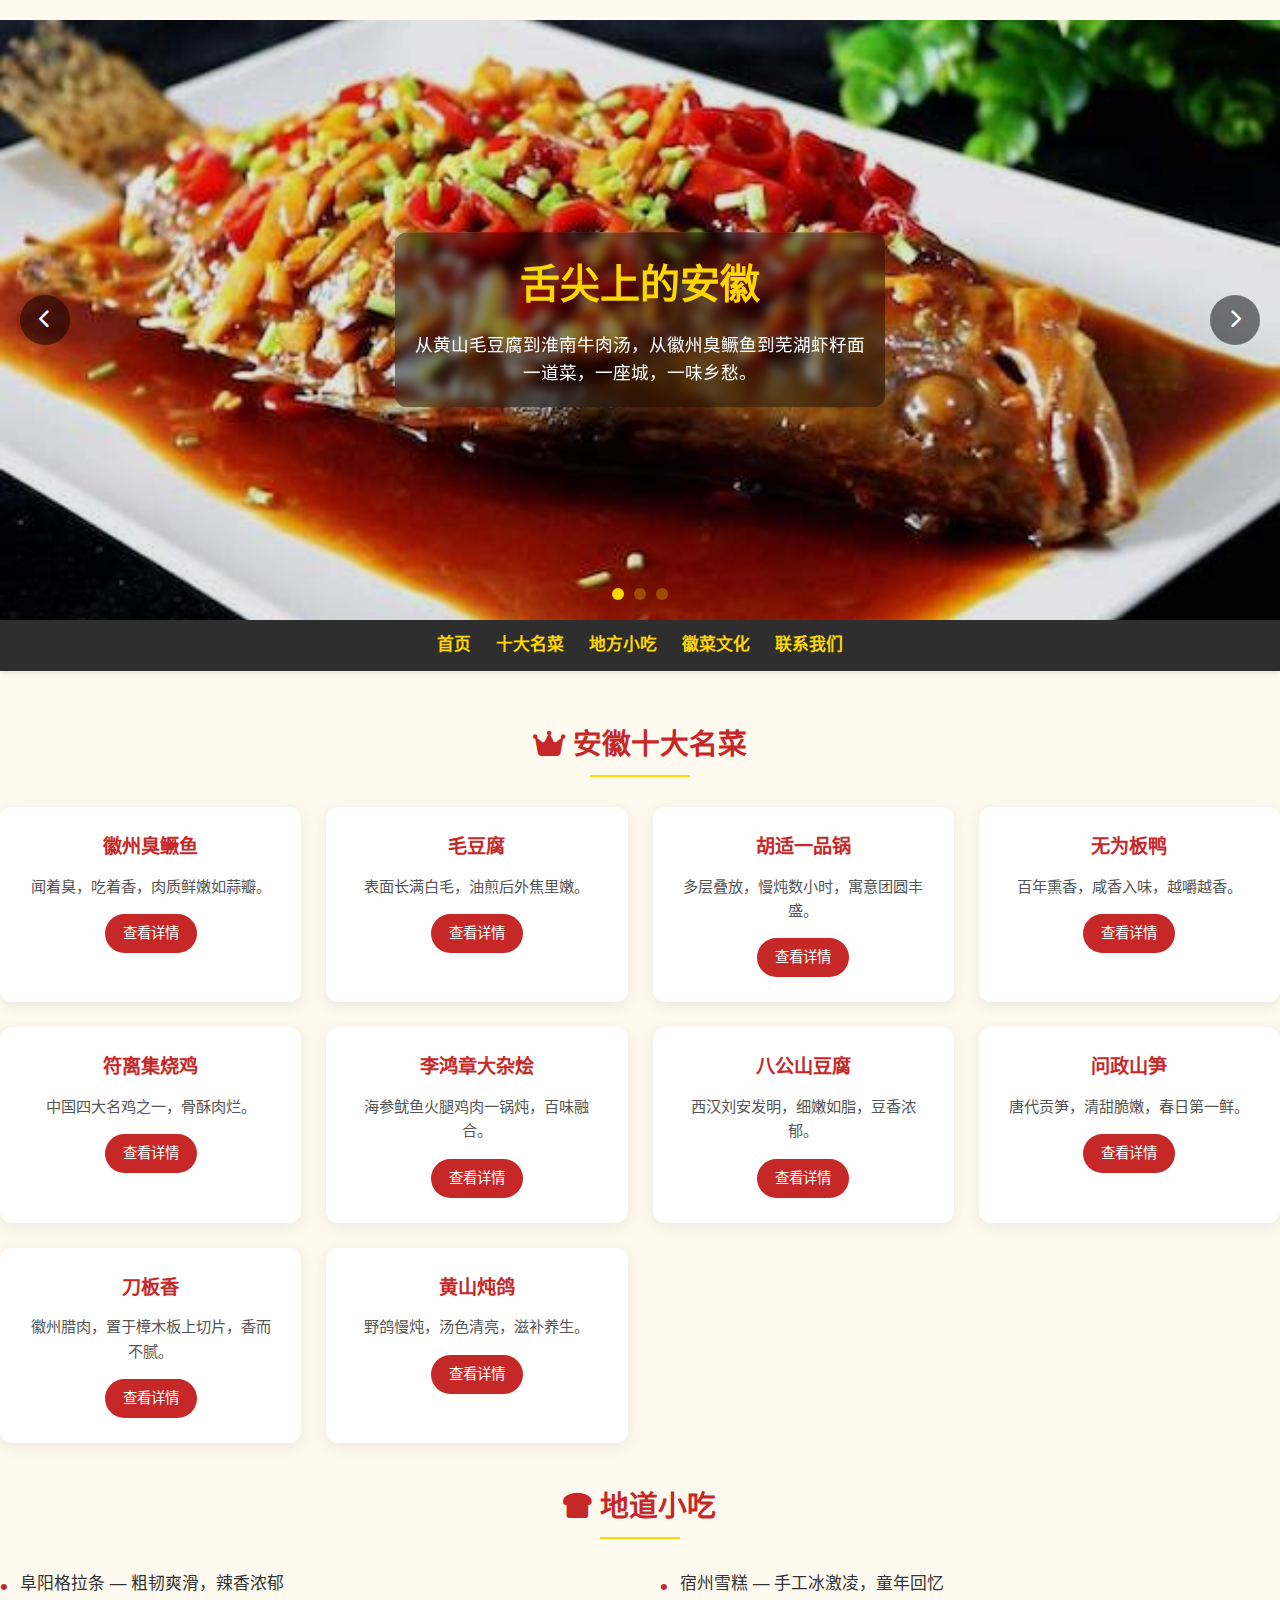
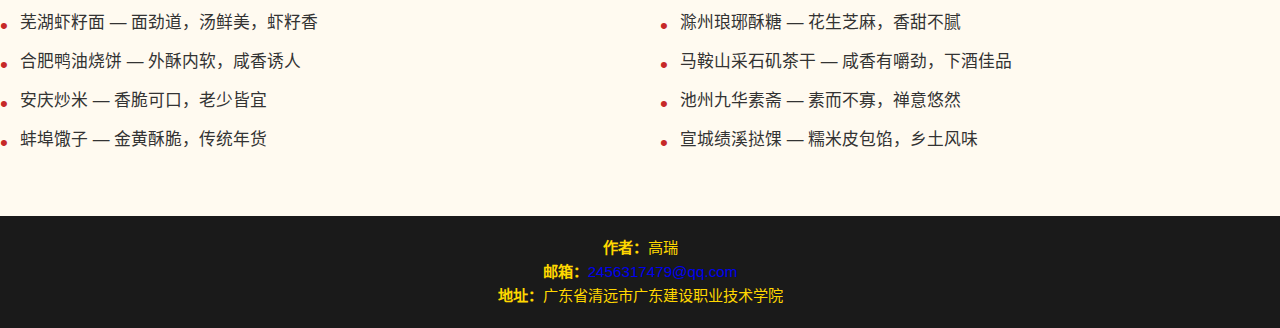
<file: index.html>
<!DOCTYPE html>
<html lang="zh-CN">
<head>
  <meta charset="UTF-8" />
  <meta name="viewport" content="width=device-width, initial-scale=1.0" />
  <title>徽味天下 — 品味徽州千年 culinary heritage</title>
  <link rel="stylesheet" href="css/style.css" />
  <link rel="stylesheet" href="https://cdnjs.cloudflare.com/ajax/libs/font-awesome/6.4.0/css/all.min.css">
</head>
<body>

  <!-- 焦点图区域（全屏轮播） -->
  <section class="banner-slider">
    <div class="slides">
      <div class="slide active">
        <img src="images/banner1.jpg" alt="徽州臭鳜鱼">
        <div class="slide-content">
          <h2>舌尖上的安徽</h2>
          <p>从黄山毛豆腐到淮南牛肉汤，从徽州臭鳜鱼到芜湖虾籽面<br>一道菜，一座城，一味乡愁。</p>
        </div>
      </div>
      <div class="slide">
        <img src="images/banner2.jpg" alt="芜湖虾籽面">
        <div class="slide-content">
          <h2>百年烟火气</h2>
          <p>一碗面，一口香，承载着皖南人的记忆与温情。</p>
        </div>
      </div>
      <div class="slide">
        <img src="images/banner3.jpg" alt="黄山毛豆腐">
        <div class="slide-content">
          <h2>徽菜之魂</h2>
          <p>发酵的智慧，油煎的酥脆，入口即化的绵软。</p>
        </div>
      </div>
    </div>

    <!-- 指示点 -->
    <div class="dots">
      <span class="dot active" data-index="0"></span>
      <span class="dot" data-index="1"></span>
      <span class="dot" data-index="2"></span>
    </div>

    <!-- 左右箭头 -->
    <button class="prev-btn"><i class="fas fa-chevron-left"></i></button>
    <button class="next-btn"><i class="fas fa-chevron-right"></i></button>
  </section>
  <!-- 导航栏（固定在顶部） -->
  <nav class="navbar">
    <ul>
      <li><a href="index.html">首页</a></li>
      <li><a href="dishes/index.html">十大名菜</a></li>
      <li><a href="snacks/index.html">地方小吃</a></li>
      <li><a href="culture/index.html">徽菜文化</a></li>
      <li><a href="about/index.html">联系我们</a></li>
    </ul>
  </nav>
    <!-- 十大名菜 -->
    <section class="featured-dishes">
      <h2 class="section-title"><i class="fas fa-crown"></i> 安徽十大名菜</h2>
      <div class="dish-grid">
        <div class="dish-card">
          <h3>徽州臭鳜鱼</h3>
          <p>闻着臭，吃着香，肉质鲜嫩如蒜瓣。</p>
          <a href="dishes/stinky_fish.html" class="btn">查看详情</a>
        </div>
        <div class="dish-card">
          <h3>毛豆腐</h3>
          <p>表面长满白毛，油煎后外焦里嫩。</p>
          <a href="dishes/maodoufu.html" class="btn">查看详情</a>
        </div>
        <div class="dish-card">
          <h3>胡适一品锅</h3>
          <p>多层叠放，慢炖数小时，寓意团圆丰盛。</p>
          <a href="dishes/yipin_guo.html" class="btn">查看详情</a>
        </div>
        <div class="dish-card">
          <h3>无为板鸭</h3>
          <p>百年熏香，咸香入味，越嚼越香。</p>
          <a href="dishes/wuwei_duck.html" class="btn">查看详情</a>
        </div>
        <div class="dish-card">
          <h3>符离集烧鸡</h3>
          <p>中国四大名鸡之一，骨酥肉烂。</p>
          <a href="dishes/fuliji_chicken.html" class="btn">查看详情</a>
        </div>
        <div class="dish-card">
          <h3>李鸿章大杂烩</h3>
          <p>海参鱿鱼火腿鸡肉一锅炖，百味融合。</p>
          <a href="dishes/li_hongzhang_stew.html" class="btn">查看详情</a>
        </div>
        <div class="dish-card">
          <h3>八公山豆腐</h3>
          <p>西汉刘安发明，细嫩如脂，豆香浓郁。</p>
          <a href="dishes/bagongshan_tofu.html" class="btn">查看详情</a>
        </div>
        <div class="dish-card">
          <h3>问政山笋</h3>
          <p>唐代贡笋，清甜脆嫩，春日第一鲜。</p>
          <a href="dishes/wenzheng_bamboo.html" class="btn">查看详情</a>
        </div>
        <div class="dish-card">
          <h3>刀板香</h3>
          <p>徽州腊肉，置于樟木板上切片，香而不腻。</p>
          <a href="dishes/daobanxiang.html" class="btn">查看详情</a>
        </div>
        <div class="dish-card">
          <h3>黄山炖鸽</h3>
          <p>野鸽慢炖，汤色清亮，滋补养生。</p>
          <a href="dishes/huangshan_pigeon.html" class="btn">查看详情</a>
        </div>
      </div>
    </section>

    <section class="snacks-section">
  <h2><i class="fas fa-bread-slice"></i> 地道小吃</h2>
  <div class="snacks-container">
    <ul class="snacks-list">
      <li>阜阳格拉条 — 粗韧爽滑，辣香浓郁</li>
      <li>芜湖虾籽面 — 面劲道，汤鲜美，虾籽香</li>
      <li>合肥鸭油烧饼 — 外酥内软，咸香诱人</li>
      <li>安庆炒米 — 香脆可口，老少皆宜</li>
      <li>蚌埠馓子 — 金黄酥脆，传统年货</li>
    </ul>
    <ul class="snacks-list">
      <li>宿州雪糕 — 手工冰激凌，童年回忆</li>
      <li>滁州琅琊酥糖 — 花生芝麻，香甜不腻</li>
      <li>马鞍山采石矶茶干 — 咸香有嚼劲，下酒佳品</li>
      <li>池州九华素斋 — 素而不寡，禅意悠然</li>
      <li>宣城绩溪挞馃 — 糯米皮包馅，乡土风味</li>
    </ul>
  </div>
</section>

  <!-- 页脚 -->
  <footer>
  <div class="footer-content">
    <p><strong>作者：</strong>高瑞</p>
    <p><strong>邮箱：</strong><a href="mailto:2456317479@qq.com">2456317479@qq.com</a></p>
    <p><strong>地址：</strong>广东省清远市广东建设职业技术学院</p>
  </div>
</footer>
  <!-- JavaScript -->
  <script>
    document.addEventListener('DOMContentLoaded', function () {
      const slides = document.querySelectorAll('.slide');
      const dots = document.querySelectorAll('.dot');
      let currentIndex = 0;

      // 自动轮播
      function autoSlide() {
        setInterval(() => {
          nextSlide();
        }, 5000);
      }

      // 切换到下一张
      function nextSlide() {
        slides[currentIndex].classList.remove('active');
        dots[currentIndex].classList.remove('active');

        currentIndex = (currentIndex + 1) % slides.length;
        slides[currentIndex].classList.add('active');
        dots[currentIndex].classList.add('active');
      }

      // 切换到上一张
      function prevSlide() {
        slides[currentIndex].classList.remove('active');
        dots[currentIndex].classList.remove('active');

        currentIndex = (currentIndex - 1 + slides.length) % slides.length;
        slides[currentIndex].classList.add('active');
        dots[currentIndex].classList.add('active');
      }

      // 点击指示点切换
      dots.forEach(dot => {
        dot.addEventListener('click', () => {
          const index = dot.dataset.index;
          slides.forEach(slide => slide.classList.remove('active'));
          dots.forEach(d => d.classList.remove('active'));
          slides[index].classList.add('active');
          dots[index].classList.add('active');
          currentIndex = index;
        });
      });

      // 点击左右按钮
      document.querySelector('.next-btn').addEventListener('click', nextSlide);
      document.querySelector('.prev-btn').addEventListener('click', prevSlide);

      // 初始化
      autoSlide();
    });
  </script>

</body>
</html>
</file>
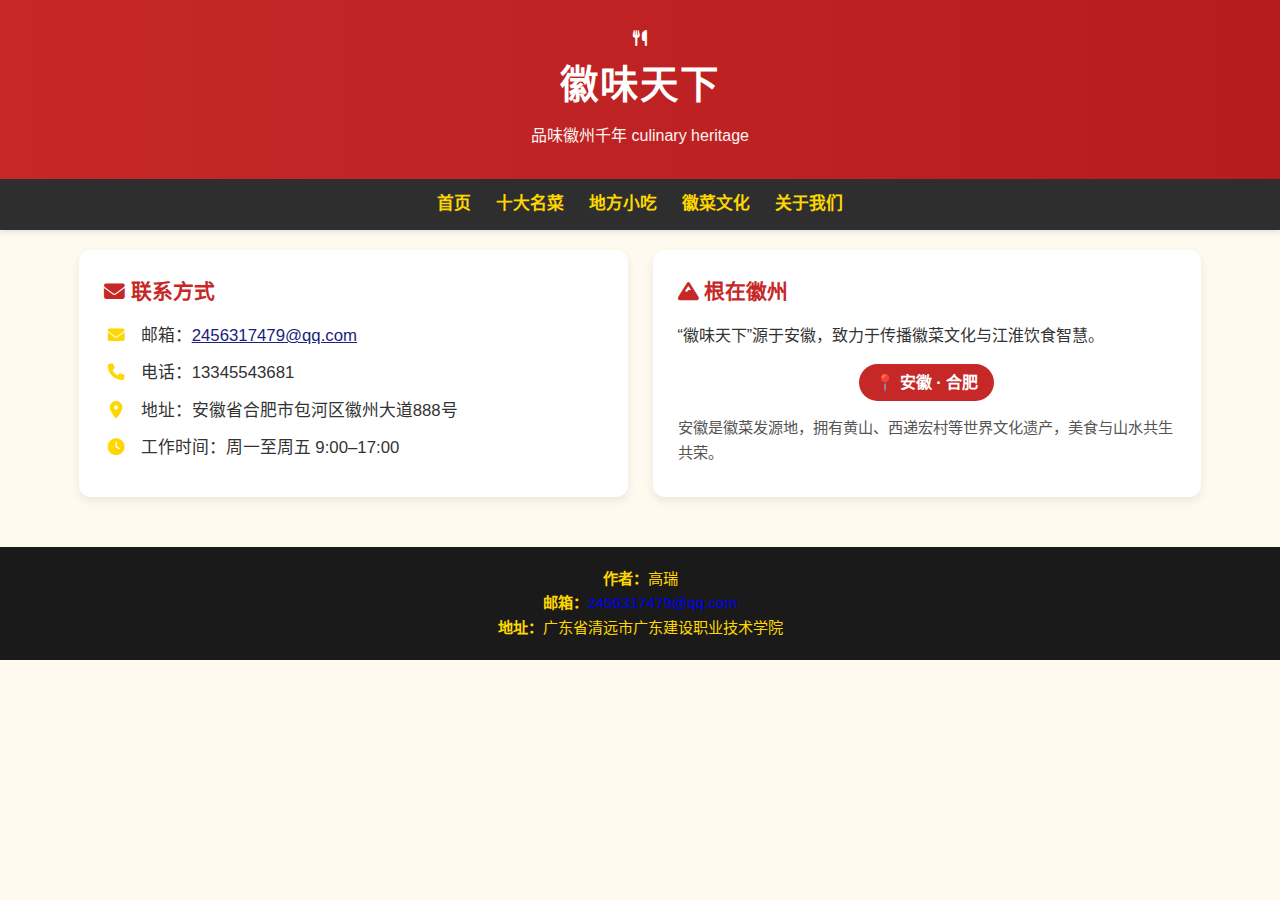
<file: about/index.html>
<!DOCTYPE html>
<html lang="zh-CN">
<head>
  <meta charset="UTF-8" />
  <meta name="viewport" content="width=device-width, initial-scale=1.0" />
  <title>联系我们 - 徽味天下</title>
  <link rel="stylesheet" href="../css/style.css" />
  <!-- 引入 Font Awesome 图标库（CDN） -->
  <link rel="stylesheet" href="https://cdnjs.cloudflare.com/ajax/libs/font-awesome/6.4.0/css/all.min.css">
</head>
<body>
    <header class="top-header">
    <div class="container">
      <div class="logo">
        <i class="fas fa-utensils"></i>
        <h1>徽味天下</h1>
        <p>品味徽州千年 culinary heritage</p>
      </div>
    </div>
  </header>

  <!-- 导航栏 -->
  <nav class="navbar">
    <ul>
      <li><a href="../index.html">首页</a></li>
      <li><a href="../dishes/index.html">十大名菜</a></li>
      <li><a href="../snacks/index.html">地方小吃</a></li>
      <li><a href="../culture/index.html">徽菜文化</a></li>
      <li><a href="index.html">关于我们</a></li>
    </ul>
  </nav>

<main class="container">
    <div class="contact-sections">
      <!-- 联系方式卡片 -->
      <div class="contact-card">
        <h3><i class="fas fa-envelope"></i> 联系方式</h3>
        <ul class="contact-details">
          <li><i class="fas fa-envelope"></i> 邮箱：<a href="mailto:2456317479@qq.com">2456317479@qq.com</a></li>
          <li><i class="fas fa-phone"></i> 电话：13345543681</li>
          <li><i class="fas fa-map-marker-alt"></i> 地址：安徽省合肥市包河区徽州大道888号</li>
          <li><i class="fas fa-clock"></i> 工作时间：周一至周五 9:00–17:00</li>
        </ul>
      </div>

      <!-- 安徽位置与文化示意 -->
      <div class="contact-card">
        <h3><i class="fas fa-mountain"></i> 根在徽州</h3>
        <p>“徽味天下”源于安徽，致力于传播徽菜文化与江淮饮食智慧。</p>
        <div class="anhui-badge">
          <span>📍 安徽 · 合肥</span>
        </div>
        <p style="margin-top: 15px; font-size: 0.95rem; color: #555;">
          安徽是徽菜发源地，拥有黄山、西递宏村等世界文化遗产，美食与山水共生共荣。
        </p>
      </div>
    </div>
  </main>

  <!-- 页脚 -->
  <footer>
  <div class="footer-content">
    <p><strong>作者：</strong>高瑞</p>
    <p><strong>邮箱：</strong><a href="mailto:2456317479@qq.com">2456317479@qq.com</a></p>
    <p><strong>地址：</strong>广东省清远市广东建设职业技术学院</p>
  </div>
</footer>
</body>
</html>
</file>
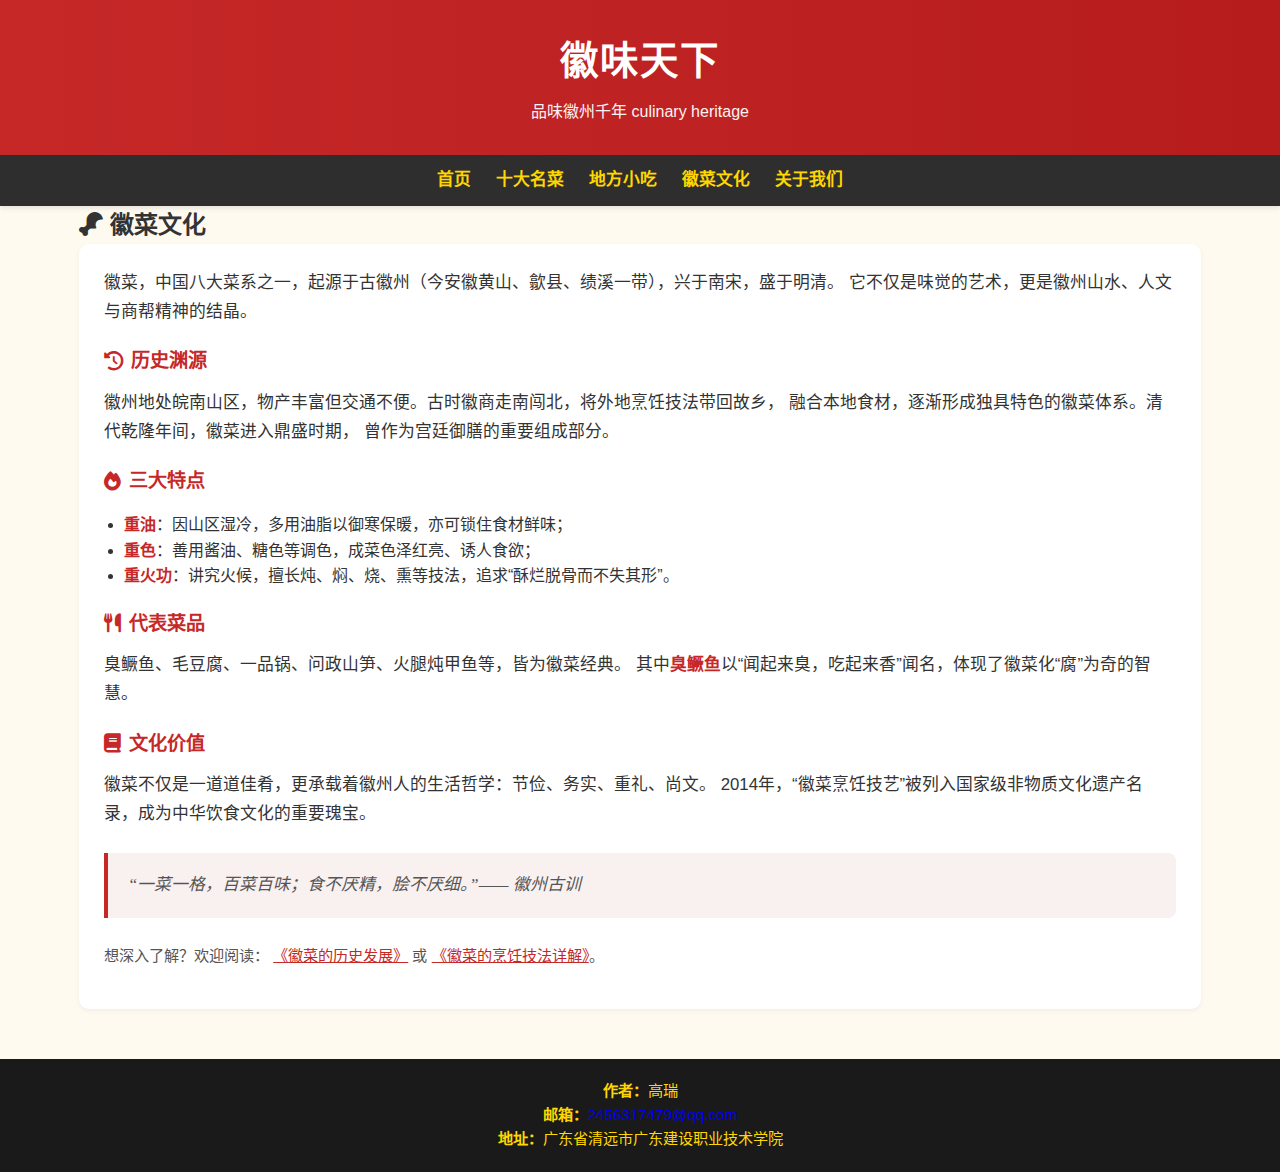
<file: culture/index.html>
<!DOCTYPE html>
<html lang="zh-CN">
<head>
  <meta charset="UTF-8" />
  <meta name="viewport" content="width=device-width, initial-scale=1.0" />
  <title>徽菜文化 - 徽味天下</title>
  <link rel="stylesheet" href="../css/style.css" />
  <!-- 引入 Font Awesome 图标库 -->
  <link rel="stylesheet" href="https://cdnjs.cloudflare.com/ajax/libs/font-awesome/6.4.0/css/all.min.css">
  <style>
    /* 内嵌关键样式，确保独立显示（也可移至 style.css） */
    .content-section {
      background: white;
      padding: 25px;
      border-radius: 10px;
      box-shadow: 0 2px 5px rgba(0,0,0,0.05);
      margin-bottom: 30px;
    }

    .content-section h3 {
      color: #c62828;
      margin-top: 20px;
      margin-bottom: 12px;
      font-size: 1.2rem;
      display: flex;
      align-items: center;
      gap: 8px;
    }

    .content-section p {
      line-height: 1.7;
      margin-bottom: 15px;
      font-size: 1.05rem;
    }

    .content-section strong {
      color: #c62828;
    }
.quote-box {
  background: #f9f0f0;
  border-left: 4px solid #c62828;
  padding: 18px 20px;
  margin: 25px 0;
  border-radius: 0 8px 8px 0;
  font-family: "Times New Roman", serif;
  position: relative; /* 确保子元素定位正确 */
}

.quote-box blockquote {
  margin: 0;
  padding: 0;
}

.quote-box footer {
  margin-top: 10px;
  font-size: 0.9rem;
  text-align: right;
  color: #666;
}
    

    .content-section a {
      color: #c62828;
      text-decoration: underline;
    }
  </style>
</head>
<body>
  
  <header class="top-header">
    <div class="container">
      <div class="logo">
        
        <h1>徽味天下</h1>
        <p>品味徽州千年 culinary heritage</p>
      </div>
    </div>
  </header>

  <!-- 导航栏 -->
  <nav class="navbar">
    <ul>
      <li><a href="../index.html">首页</a></li>
      <li><a href="../dishes/index.html">十大名菜</a></li>
      <li><a href="../snacks/index.html">地方小吃</a></li>
      <li><a href="index.html">徽菜文化</a></li>
      <li><a href="../about/index.html">关于我们</a></li>
    </ul>
  </nav>

  <!-- 主内容区 -->
  <main class="container">
    <h2><i class="fas fa-drumstick-bite"></i> 徽菜文化</h2>

    <div class="content-section">
      <p>
        徽菜，中国八大菜系之一，起源于古徽州（今安徽黄山、歙县、绩溪一带），兴于南宋，盛于明清。
        它不仅是味觉的艺术，更是徽州山水、人文与商帮精神的结晶。
      </p>

      <h3><i class="fas fa-history"></i> 历史渊源</h3>
      <p>
        徽州地处皖南山区，物产丰富但交通不便。古时徽商走南闯北，将外地烹饪技法带回故乡，
        融合本地食材，逐渐形成独具特色的徽菜体系。清代乾隆年间，徽菜进入鼎盛时期，
        曾作为宫廷御膳的重要组成部分。
      </p>

      <h3><i class="fas fa-fire"></i> 三大特点</h3>
      <ul style="padding-left: 20px; margin: 15px 0;">
        <li><strong>重油</strong>：因山区湿冷，多用油脂以御寒保暖，亦可锁住食材鲜味；</li>
        <li><strong>重色</strong>：善用酱油、糖色等调色，成菜色泽红亮、诱人食欲；</li>
        <li><strong>重火功</strong>：讲究火候，擅长炖、焖、烧、熏等技法，追求“酥烂脱骨而不失其形”。</li>
      </ul>

      <h3><i class="fas fa-utensils"></i> 代表菜品</h3>
      <p>
        臭鳜鱼、毛豆腐、一品锅、问政山笋、火腿炖甲鱼等，皆为徽菜经典。
        其中<strong>臭鳜鱼</strong>以“闻起来臭，吃起来香”闻名，体现了徽菜化“腐”为奇的智慧。
      </p>

      <h3><i class="fas fa-book"></i> 文化价值</h3>
      <p>
        徽菜不仅是一道道佳肴，更承载着徽州人的生活哲学：节俭、务实、重礼、尚文。
        2014年，“徽菜烹饪技艺”被列入国家级非物质文化遗产名录，成为中华饮食文化的重要瑰宝。
      </p>

      <!-- 优化后的引用框 -->
<div class="quote-box">
  <blockquote>
    <p style="font-style: italic; color: #555; margin: 0;">
      “一菜一格，百菜百味；食不厌精，脍不厌细。”—— 徽州古训
    </p>
  </blockquote>
</div>

      <!-- 子页面引导 -->
      <p style="margin-top: 20px; color: #555; font-size: 0.95rem;">
        想深入了解？欢迎阅读：
        <a href="history.html">《徽菜的历史发展》</a> 或 
        <a href="cooking.html">《徽菜的烹饪技法详解》</a>。
      </p>
    </div>
  </main>

  <!-- 页脚（含作者信息） -->
  <footer>
    <div class="footer-content">
      <p><strong>作者：</strong>高瑞</p>
      <p><strong>邮箱：</strong><a href="mailto:2456317479@qq.com">2456317479@qq.com</a></p>
      <p><strong>地址：</strong>广东省清远市广东建设职业技术学院</p>
    </div>
  </footer>

</body>
</html>
</file>
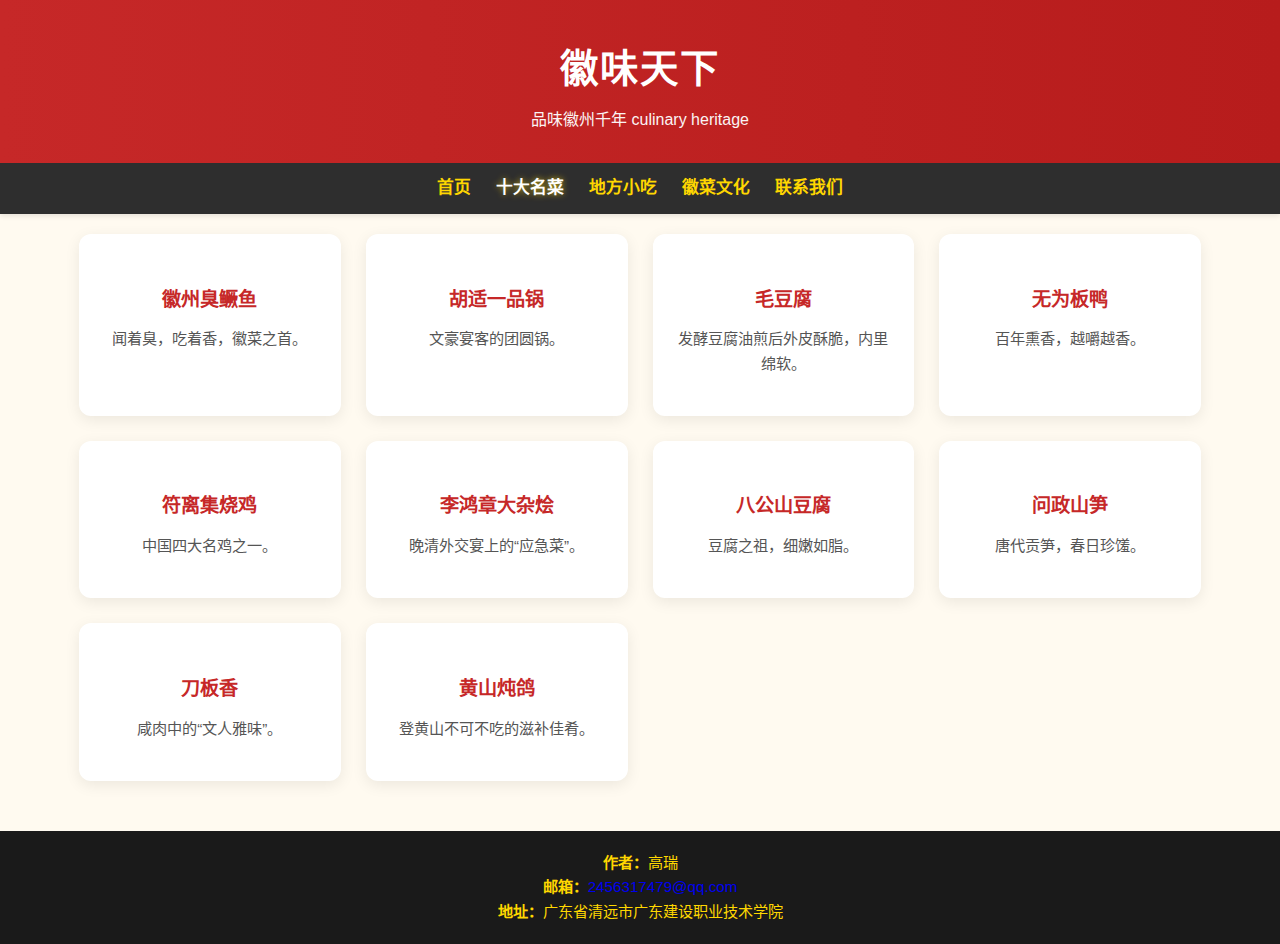
<file: dishes/index.html>
<!DOCTYPE html>
<html lang="zh-CN">
<head>
  <meta charset="UTF-8" />
  <meta name="viewport" content="width=device-width, initial-scale=1.0" />
  <title>安徽十大名菜 - 徽味天下</title>
  <link rel="stylesheet" href="../css/style.css" />
</head>
<body>
  <header class="top-header">
    <div class="container">
      <div class="logo">
        <i class="fas fa-utensils"></i>
        <h1>徽味天下</h1>
        <p>品味徽州千年 culinary heritage</p>
      </div>
    </div>
  </header>
  <nav class="navbar">
    <ul>
      <li><a href="../index.html">首页</a></li>
      <li><a href="index.html" class="active">十大名菜</a></li>
      <li><a href="../snacks/index.html">地方小吃</a></li>
      <li><a href="../culture/index.html">徽菜文化</a></li>
      <li><a href="../about/index.html">联系我们</a></li>
    </ul>
  </nav>
  <main class="container">
    <section class="featured-dishes">
      <div class="dish-grid">
        <!-- 徽州臭鳜鱼 -->
        <div class="dish-card">
          <a href="stinky_fish.html"></br>
            <h3>徽州臭鳜鱼</h3>
            <p>闻着臭，吃着香，徽菜之首。</p>
          </a>
        </div>

        <!-- 胡适一品锅 -->
        <div class="dish-card">
          <a href="yipin_guo.html"></br>
            <h3>胡适一品锅</h3>
            <p>文豪宴客的团圆锅。</p>
          </a>
        </div>

        <!-- 毛豆腐 -->
        <div class="dish-card">
          <a href="maodoufu.html"></br>
            <h3>毛豆腐</h3>
            <p>发酵豆腐油煎后外皮酥脆，内里绵软。</p>
          </a>
        </div>

        <!-- 无为板鸭 -->
        <div class="dish-card">
          <a href="wuwei_duck.html"></br>
            <h3>无为板鸭</h3>
            <p>百年熏香，越嚼越香。</p>
          </a>
        </div>

        <!-- 符离集烧鸡 -->
        <div class="dish-card">
          <a href="fuliji_chicken.html"></br>
            <h3>符离集烧鸡</h3>
            <p>中国四大名鸡之一。</p>
          </a>
        </div>

        <!-- 李鸿章大杂烩 -->
        <div class="dish-card">
          <a href="li_hongzhang_stew.html"></br>
            <h3>李鸿章大杂烩</h3>
            <p>晚清外交宴上的“应急菜”。</p>
          </a>
        </div>

        <!-- 八公山豆腐 -->
        <div class="dish-card">
          <a href="bagongshan_tofu.html"></br>
            <h3>八公山豆腐</h3>
            <p>豆腐之祖，细嫩如脂。</p>
          </a>
        </div>

        <!-- 问政山笋 -->
        <div class="dish-card">
          <a href="wenzheng_bamboo.html"></br>
            <h3>问政山笋</h3>
            <p>唐代贡笋，春日珍馐。</p>
          </a>
        </div>

        <!-- 刀板香 -->
        <div class="dish-card">
          <a href="daobanxiang.html"></br>
            <h3>刀板香</h3>
            <p>咸肉中的“文人雅味”。</p>
          </a>
        </div>

        <!-- 黄山炖鸽 -->
        <div class="dish-card">
          <a href="huangshan_pigeon.html"></br>
            <h3>黄山炖鸽</h3>
            <p>登黄山不可不吃的滋补佳肴。</p>
          </a>
        </div>
      </div>
    </section>
  </main>
    <footer>
  <div class="footer-content">
    <p><strong>作者：</strong>高瑞</p>
    <p><strong>邮箱：</strong><a href="mailto:2456317479@qq.com">2456317479@qq.com</a></p>
    <p><strong>地址：</strong>广东省清远市广东建设职业技术学院</p>
  </div>
</footer>
</body>
</html>
</file>
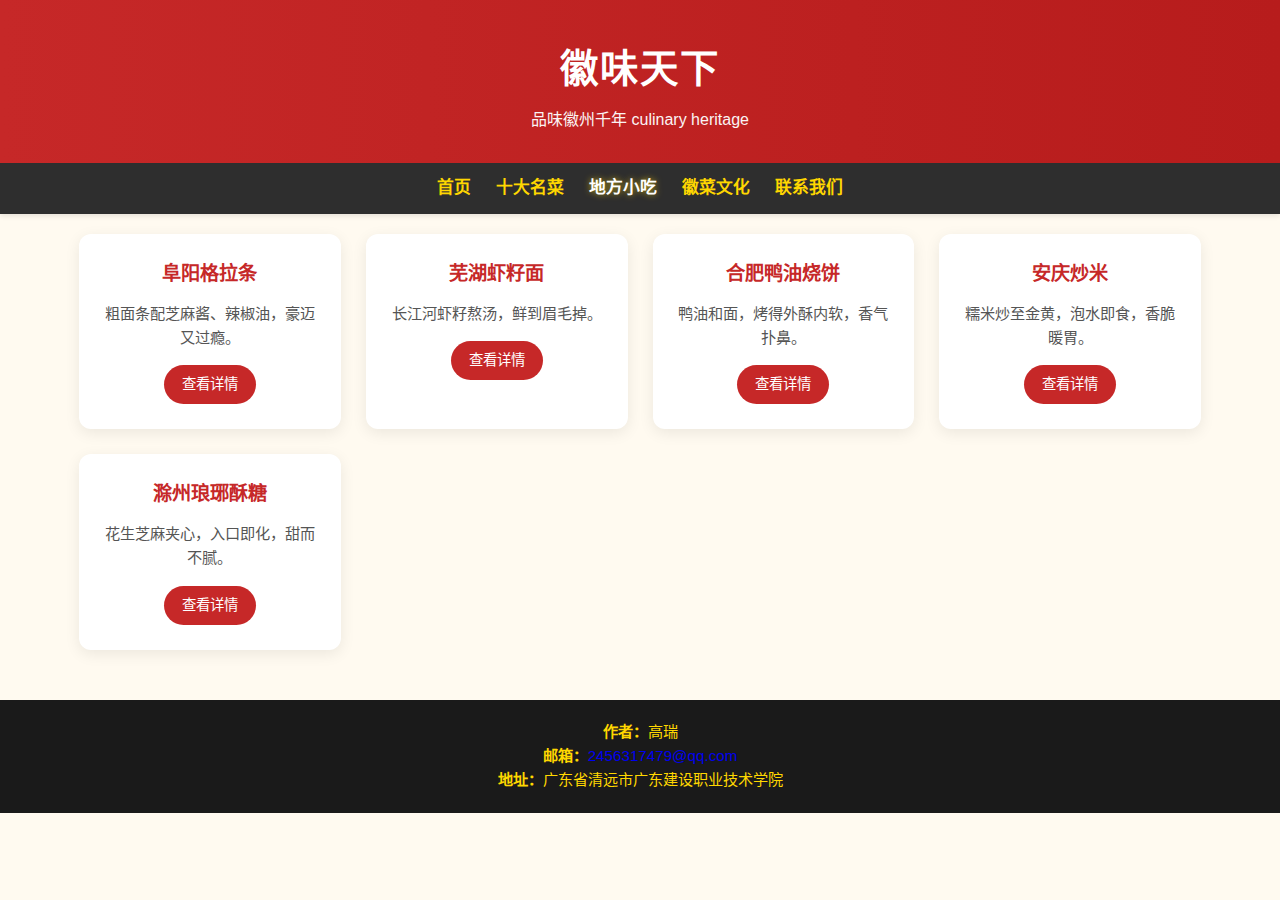
<file: snacks/index.html>
<!DOCTYPE html>
<html lang="zh-CN">
<head>
  <meta charset="UTF-8" />
  <meta name="viewport" content="width=device-width, initial-scale=1.0" />
  <title>地道小吃 - 徽味天下</title>
  <link rel="stylesheet" href="../css/style.css" />
</head>
<body>
  <header class="top-header">
    <div class="container">
      <div class="logo">
        <i class="fas fa-utensils"></i>
        <h1>徽味天下</h1>
        <p>品味徽州千年 culinary heritage</p>
      </div>
    </div>
  </header>
  <nav class="navbar">
    <ul>
      <li><a href="../index.html">首页</a></li>
      <li><a href="../dishes/index.html">十大名菜</a></li>
      <li><a href="index.html" class="active">地方小吃</a></li>
      <li><a href="../culture/index.html">徽菜文化</a></li>
      <li><a href="../about/index.html">联系我们</a></li>
    </ul>
  </nav>
  <main class="container">
    <div class="dish-grid">
      <div class="snack-card">
        <h3>阜阳格拉条</h3>
        <p>粗面条配芝麻酱、辣椒油，豪迈又过瘾。</p>
        <a href="gelatiao.html" class="btn">查看详情</a>
      </div>
      <div class="snack-card">
        <h3>芜湖虾籽面</h3>
        <p>长江河虾籽熬汤，鲜到眉毛掉。</p>
        <a href="xiazimian.html" class="btn">查看详情</a>
      </div>
      <div class="snack-card">
        <h3>合肥鸭油烧饼</h3>
        <p>鸭油和面，烤得外酥内软，香气扑鼻。</p>
        <a href="yaoyoushao.html" class="btn">查看详情</a>
      </div>
      <div class="snack-card">
        <h3>安庆炒米</h3>
        <p>糯米炒至金黄，泡水即食，香脆暖胃。</p>
        <a href="chaomi.html" class="btn">查看详情</a>
      </div>
      <div class="snack-card">
        <h3>滁州琅琊酥糖</h3>
        <p>花生芝麻夹心，入口即化，甜而不腻。</p>
        <a href="langyafutang.html" class="btn">查看详情</a>
      </div>
    </div>
  </main>
  <footer>
  <div class="footer-content">
    <p><strong>作者：</strong>高瑞</p>
    <p><strong>邮箱：</strong><a href="mailto:2456317479@qq.com">2456317479@qq.com</a></p>
    <p><strong>地址：</strong>广东省清远市广东建设职业技术学院</p>
  </div>
</footer>
</body>

</html>
</file>
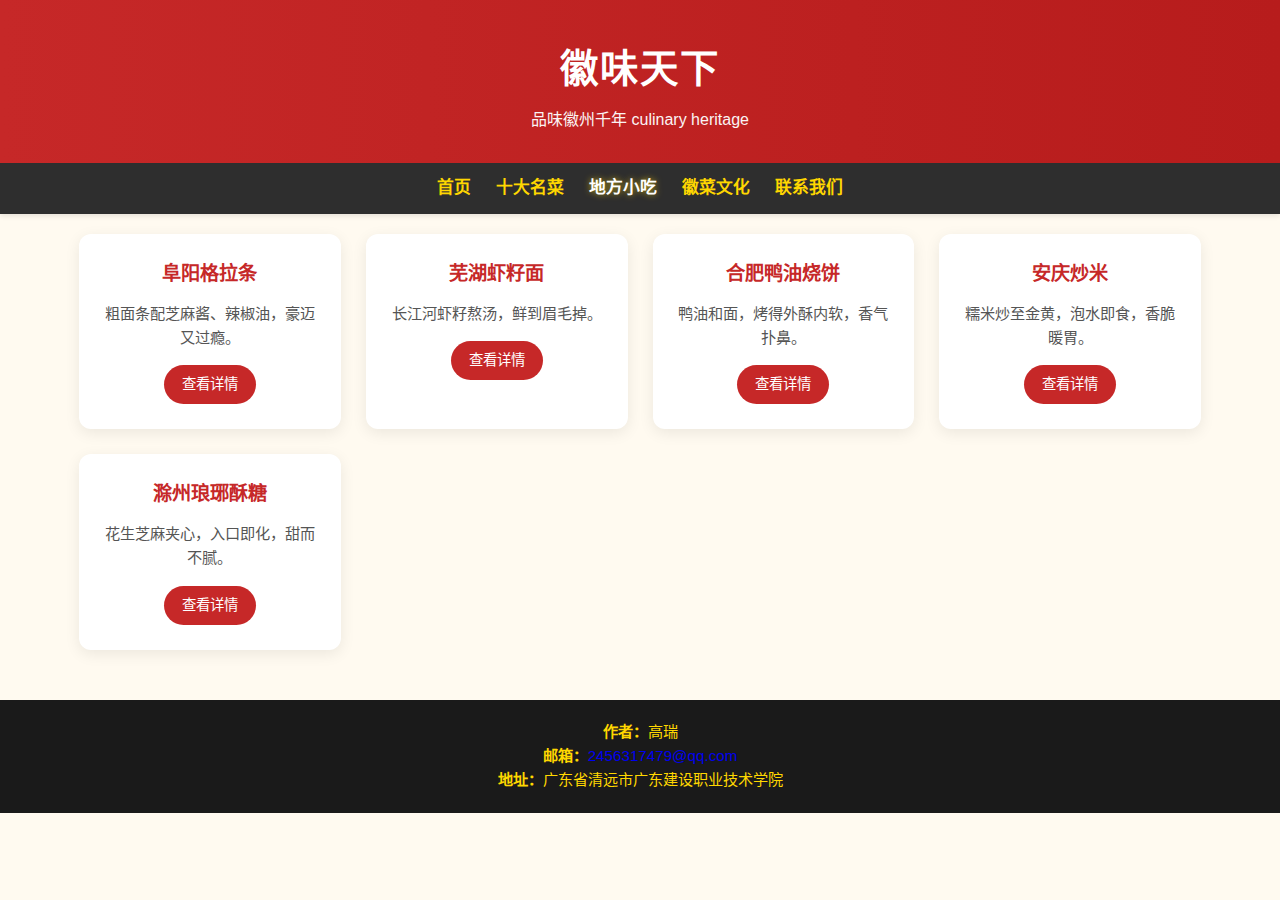
<file: gr0212/snacks/index.html>
<!DOCTYPE html>
<html lang="zh-CN">
<head>
  <meta charset="UTF-8" />
  <meta name="viewport" content="width=device-width, initial-scale=1.0" />
  <title>地道小吃 - 徽味天下</title>
  <link rel="stylesheet" href="../css/style.css" />
</head>
<body>
  <header class="top-header">
    <div class="container">
      <div class="logo">
        <i class="fas fa-utensils"></i>
        <h1>徽味天下</h1>
        <p>品味徽州千年 culinary heritage</p>
      </div>
    </div>
  </header>
  <nav class="navbar">
    <ul>
      <li><a href="../index.html">首页</a></li>
      <li><a href="../dishes/index.html">十大名菜</a></li>
      <li><a href="index.html" class="active">地方小吃</a></li>
      <li><a href="../culture.html">徽菜文化</a></li>
      <li><a href="../about/index.html">联系我们</a></li>
    </ul>
  </nav>
  <main class="container">
    <div class="dish-grid">
      <div class="snack-card">
        <h3>阜阳格拉条</h3>
        <p>粗面条配芝麻酱、辣椒油，豪迈又过瘾。</p>
        <a href="gelatiao.html" class="btn">查看详情</a>
      </div>
      <div class="snack-card">
        <h3>芜湖虾籽面</h3>
        <p>长江河虾籽熬汤，鲜到眉毛掉。</p>
        <a href="xiazimian.html" class="btn">查看详情</a>
      </div>
      <div class="snack-card">
        <h3>合肥鸭油烧饼</h3>
        <p>鸭油和面，烤得外酥内软，香气扑鼻。</p>
        <a href="yaoyoushao.html" class="btn">查看详情</a>
      </div>
      <div class="snack-card">
        <h3>安庆炒米</h3>
        <p>糯米炒至金黄，泡水即食，香脆暖胃。</p>
        <a href="chaomi.html" class="btn">查看详情</a>
      </div>
      <div class="snack-card">
        <h3>滁州琅琊酥糖</h3>
        <p>花生芝麻夹心，入口即化，甜而不腻。</p>
        <a href="langyafutang.html" class="btn">查看详情</a>
      </div>
    </div>
  </main>
  <footer>
  <div class="footer-content">
    <p><strong>作者：</strong>高瑞</p>
    <p><strong>邮箱：</strong><a href="mailto:2456317479@qq.com">2456317479@qq.com</a></p>
    <p><strong>地址：</strong>广东省清远市广东建设职业技术学院</p>
  </div>
</footer>
</body>
</html>
</file>
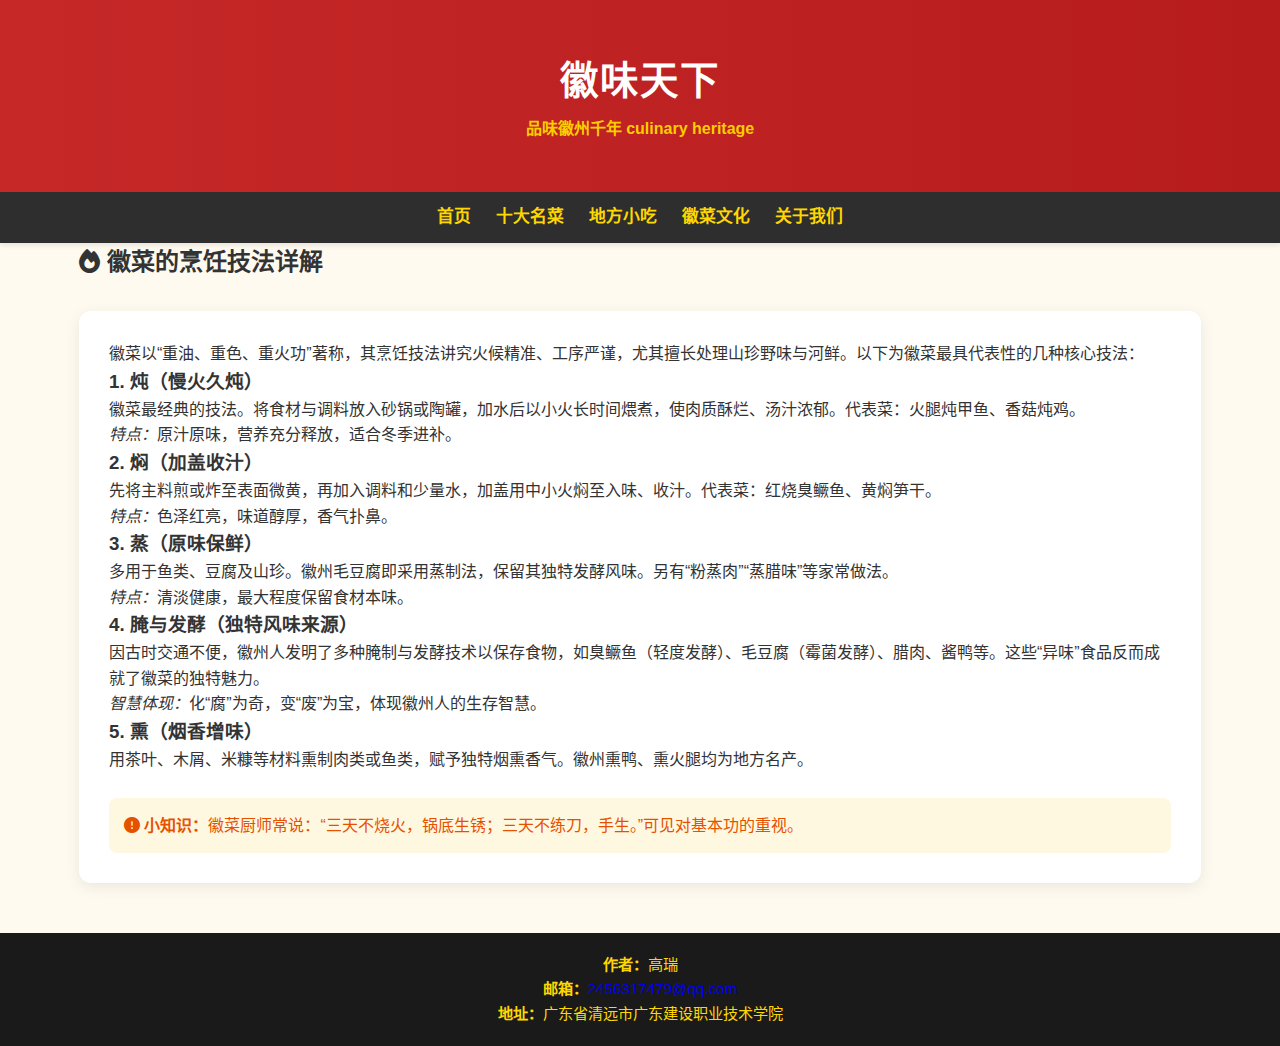
<file: culture/cooking.html>
<!DOCTYPE html>
<html lang="zh-CN">
<head>
  <meta charset="UTF-8" />
  <meta name="viewport" content="width=device-width, initial-scale=1.0" />
  <title>徽菜的烹饪技法详解 - 徽味天下</title>
  <link rel="stylesheet" href="../css/style.css" />
  <link rel="stylesheet" href="https://cdnjs.cloudflare.com/ajax/libs/font-awesome/6.4.0/css/all.min.css">
</head>
<body>
  <header class="top-header">
    <div class="container">
      <div class="logo">
        <div class="logo-container">
  <a href="index.html" class="logo-link">
    <h1>徽味天下</h1>
    <p>品味徽州千年 culinary heritage</p>
  </a>
</div>
      </div>
    </div>
  </header>

  <!-- 导航栏 -->
  <nav class="navbar">
    <ul>
      <li><a href="../index.html">首页</a></li>
      <li><a href="../dishes/index.html">十大名菜</a></li>
      <li><a href="../snacks/index.html">地方小吃</a></li>
      <li><a href="index.html">徽菜文化</a></li>
      <li><a href="../about/index.html">关于我们</a></li>
    </ul>
  </nav>

  <!-- 主内容区 -->
  <main class="container">
    <h2><i class="fas fa-fire"></i> 徽菜的烹饪技法详解</h2>

    <div class="page-content">
      <p>徽菜以“重油、重色、重火功”著称，其烹饪技法讲究火候精准、工序严谨，尤其擅长处理山珍野味与河鲜。以下为徽菜最具代表性的几种核心技法：</p>

      <h3>1. 炖（慢火久炖）</h3>
      <p>徽菜最经典的技法。将食材与调料放入砂锅或陶罐，加水后以小火长时间煨煮，使肉质酥烂、汤汁浓郁。代表菜：火腿炖甲鱼、香菇炖鸡。</p>
      <p><em>特点：</em>原汁原味，营养充分释放，适合冬季进补。</p>

      <h3>2. 焖（加盖收汁）</h3>
      <p>先将主料煎或炸至表面微黄，再加入调料和少量水，加盖用中小火焖至入味、收汁。代表菜：红烧臭鳜鱼、黄焖笋干。</p>
      <p><em>特点：</em>色泽红亮，味道醇厚，香气扑鼻。</p>

      <h3>3. 蒸（原味保鲜）</h3>
      <p>多用于鱼类、豆腐及山珍。徽州毛豆腐即采用蒸制法，保留其独特发酵风味。另有“粉蒸肉”“蒸腊味”等家常做法。</p>
      <p><em>特点：</em>清淡健康，最大程度保留食材本味。</p>

      <h3>4. 腌与发酵（独特风味来源）</h3>
      <p>因古时交通不便，徽州人发明了多种腌制与发酵技术以保存食物，如臭鳜鱼（轻度发酵）、毛豆腐（霉菌发酵）、腊肉、酱鸭等。这些“异味”食品反而成就了徽菜的独特魅力。</p>
      <p><em>智慧体现：</em>化“腐”为奇，变“废”为宝，体现徽州人的生存智慧。</p>

      <h3>5. 熏（烟香增味）</h3>
      <p>用茶叶、木屑、米糠等材料熏制肉类或鱼类，赋予独特烟熏香气。徽州熏鸭、熏火腿均为地方名产。</p>

      <div style="margin-top: 25px; padding: 15px; background: #fff8e1; border-radius: 8px; color: #e65100;">
        <i class="fas fa-exclamation-circle"></i> 
        <strong>小知识：</strong>徽菜厨师常说：“三天不烧火，锅底生锈；三天不练刀，手生。”可见对基本功的重视。
      </div>
    </div>
  </main>

  <!-- 页脚 -->
  <footer>
    <div class="footer-content">
      <p><strong>作者：</strong>高瑞</p>
      <p><strong>邮箱：</strong><a href="mailto:2456317479@qq.com">2456317479@qq.com</a></p>
      <p><strong>地址：</strong>广东省清远市广东建设职业技术学院</p>
    </div>
  </footer>

</body>
</html>
</file>
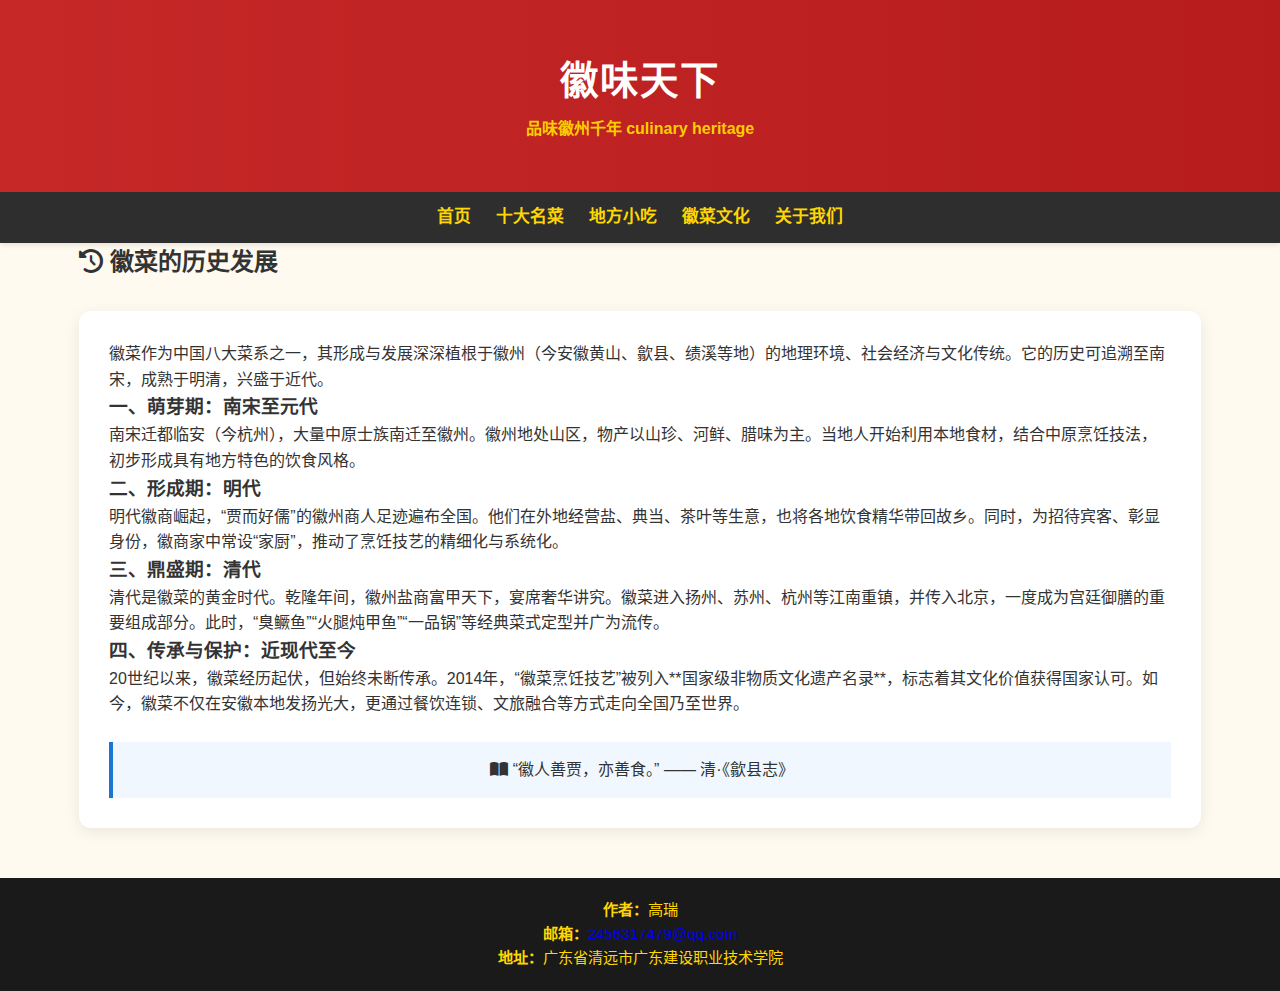
<file: culture/history.html>
<!DOCTYPE html>
<html lang="zh-CN">
<head>
  <meta charset="UTF-8" />
  <meta name="viewport" content="width=device-width, initial-scale=1.0" />
  <title>徽菜的历史发展 - 徽味天下</title>
  <link rel="stylesheet" href="../css/style.css" />
  <link rel="stylesheet" href="https://cdnjs.cloudflare.com/ajax/libs/font-awesome/6.4.0/css/all.min.css">
</head>
<body>
  <header class="top-header">
    <div class="container">
      <div class="logo">
        
        <div class="logo-container">
    <a href="index.html" class="logo-link">
    <h1>徽味天下</h1>
    <p>品味徽州千年 culinary heritage</p>
      </a>
      </div>
    </div>
  </header>

  <!-- 导航栏 -->
  <nav class="navbar">
    <ul>
      <li><a href="../index.html">首页</a></li>
      <li><a href="../dishes/index.html">十大名菜</a></li>
      <li><a href="../snacks/index.html">地方小吃</a></li>
      <li><a href="index.html">徽菜文化</a></li>
      <li><a href="../about/index.html">关于我们</a></li>
    </ul>
  </nav>

  <!-- 主内容区 -->
  <main class="container">
    <h2><i class="fas fa-history"></i> 徽菜的历史发展</h2>

    <div class="page-content">
      <p>徽菜作为中国八大菜系之一，其形成与发展深深植根于徽州（今安徽黄山、歙县、绩溪等地）的地理环境、社会经济与文化传统。它的历史可追溯至南宋，成熟于明清，兴盛于近代。</p>

      <h3>一、萌芽期：南宋至元代</h3>
      <p>南宋迁都临安（今杭州），大量中原士族南迁至徽州。徽州地处山区，物产以山珍、河鲜、腊味为主。当地人开始利用本地食材，结合中原烹饪技法，初步形成具有地方特色的饮食风格。</p>

      <h3>二、形成期：明代</h3>
      <p>明代徽商崛起，“贾而好儒”的徽州商人足迹遍布全国。他们在外地经营盐、典当、茶叶等生意，也将各地饮食精华带回故乡。同时，为招待宾客、彰显身份，徽商家中常设“家厨”，推动了烹饪技艺的精细化与系统化。</p>

      <h3>三、鼎盛期：清代</h3>
      <p>清代是徽菜的黄金时代。乾隆年间，徽州盐商富甲天下，宴席奢华讲究。徽菜进入扬州、苏州、杭州等江南重镇，并传入北京，一度成为宫廷御膳的重要组成部分。此时，“臭鳜鱼”“火腿炖甲鱼”“一品锅”等经典菜式定型并广为流传。</p>

      <h3>四、传承与保护：近现代至今</h3>
      <p>20世纪以来，徽菜经历起伏，但始终未断传承。2014年，“徽菜烹饪技艺”被列入**国家级非物质文化遗产名录**，标志着其文化价值获得国家认可。如今，徽菜不仅在安徽本地发扬光大，更通过餐饮连锁、文旅融合等方式走向全国乃至世界。</p>

      <div style="text-align: center; margin-top: 25px; padding: 15px; background: #f0f7ff; border-left: 4px solid #1976d2;">
        <i class="fas fa-book-open"></i> 
        “徽人善贾，亦善食。” —— 清·《歙县志》
      </div>
    </div>
  </main>

  <!-- 页脚 -->
  <footer>
    <div class="footer-content">
      <p><strong>作者：</strong>高瑞</p>
      <p><strong>邮箱：</strong><a href="mailto:2456317479@qq.com">2456317479@qq.com</a></p>
      <p><strong>地址：</strong>广东省清远市广东建设职业技术学院</p>
    </div>
  </footer>

</body>
</html>
</file>
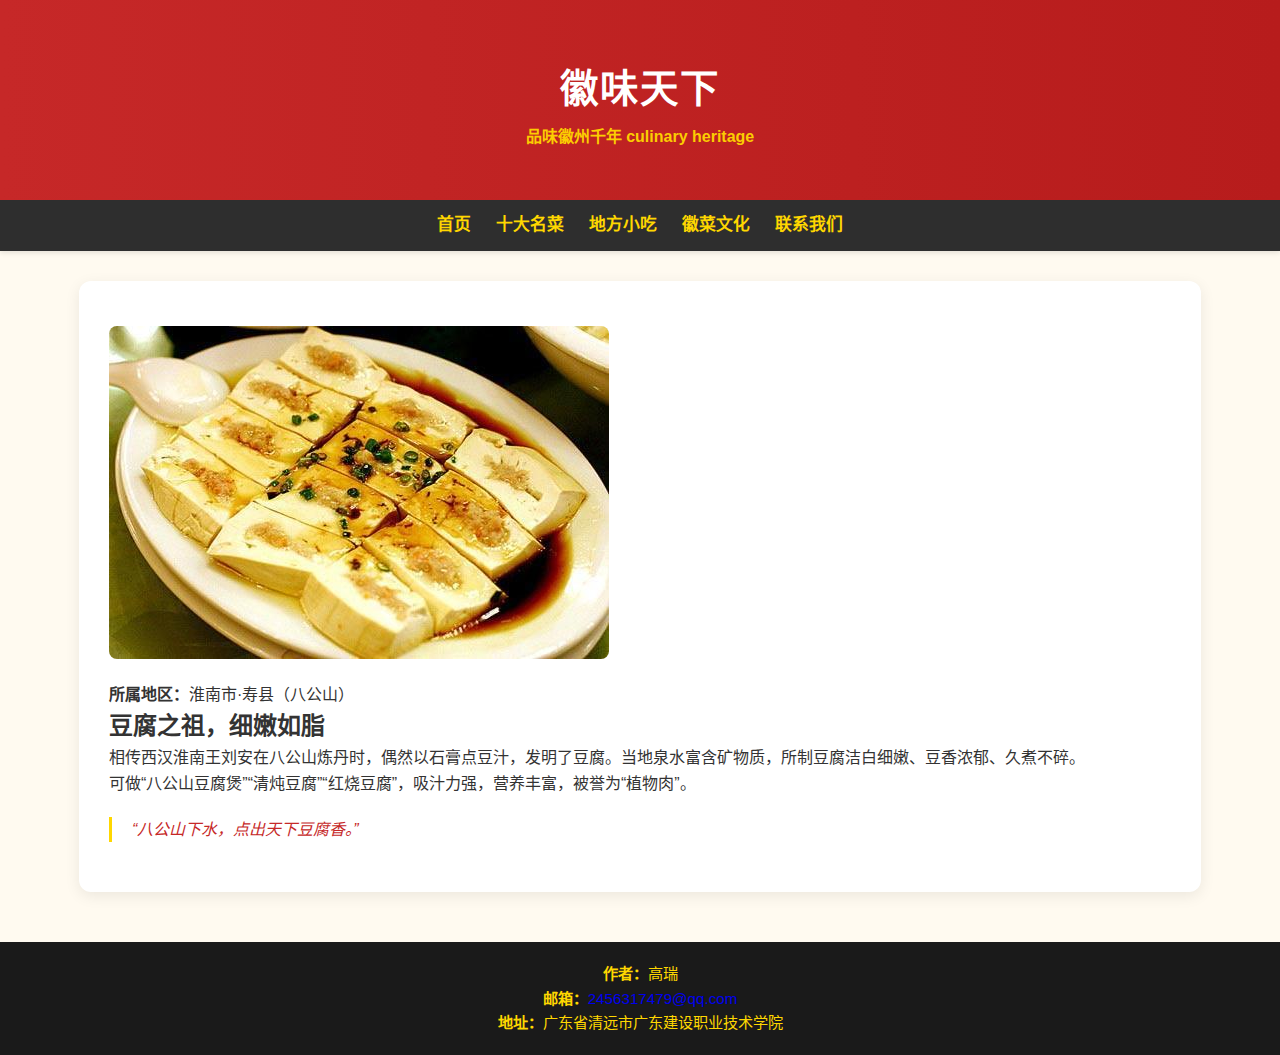
<file: dishes/bagongshan_tofu.html>
<!DOCTYPE html>
<html lang="zh-CN">
<head>
  <meta charset="UTF-8" />
  <meta name="viewport" content="width=device-width, initial-scale=1.0" />
  <title>八公山豆腐 - 安徽十大名菜</title>
  <link rel="stylesheet" href="../css/style.css" />
  
</head>
<body>
  <header class="top-header">
    <div class="container">
      <div class="logo">
        <i class="fas fa-utensils"></i>
        <div class="logo-container">
  <a href="index.html" class="logo-link">
    <h1>徽味天下</h1>
    <p>品味徽州千年 culinary heritage</p>
  </a>
</div>
      </div>
    </div>
  </header>
  <nav class="navbar">
    <ul>
      <li><a href="../index.html">首页</a></li>
      <li><a href="index.html">十大名菜</a></li>
      <li><a href="../snacks/gelatiao.html">地方小吃</a></li>
      <li><a href="../culture/index.html">徽菜文化</a></li>
      <li><a href="../about/index.html">联系我们</a></li>
    </ul>
  </nav>
  <main class="container">
    <div class="page-content">
      <img src="../images/7.jpg" alt="八公山豆腐">
      <p><strong>所属地区：</strong>淮南市·寿县（八公山）</p>
      <h2>豆腐之祖，细嫩如脂</h2>
      <p>相传西汉淮南王刘安在八公山炼丹时，偶然以石膏点豆汁，发明了豆腐。当地泉水富含矿物质，所制豆腐洁白细嫩、豆香浓郁、久煮不碎。</p>
      <p>可做“八公山豆腐煲”“清炖豆腐”“红烧豆腐”，吸汁力强，营养丰富，被誉为“植物肉”。</p>
      <blockquote>“八公山下水，点出天下豆腐香。”</blockquote>
    </div>
  </main>
  <footer>
  <div class="footer-content">
    <p><strong>作者：</strong>高瑞</p>
    <p><strong>邮箱：</strong><a href="mailto:2456317479@qq.com">2456317479@qq.com</a></p>
    <p><strong>地址：</strong>广东省清远市广东建设职业技术学院</p>
  </div>
</footer>
</body>
</html>
</file>
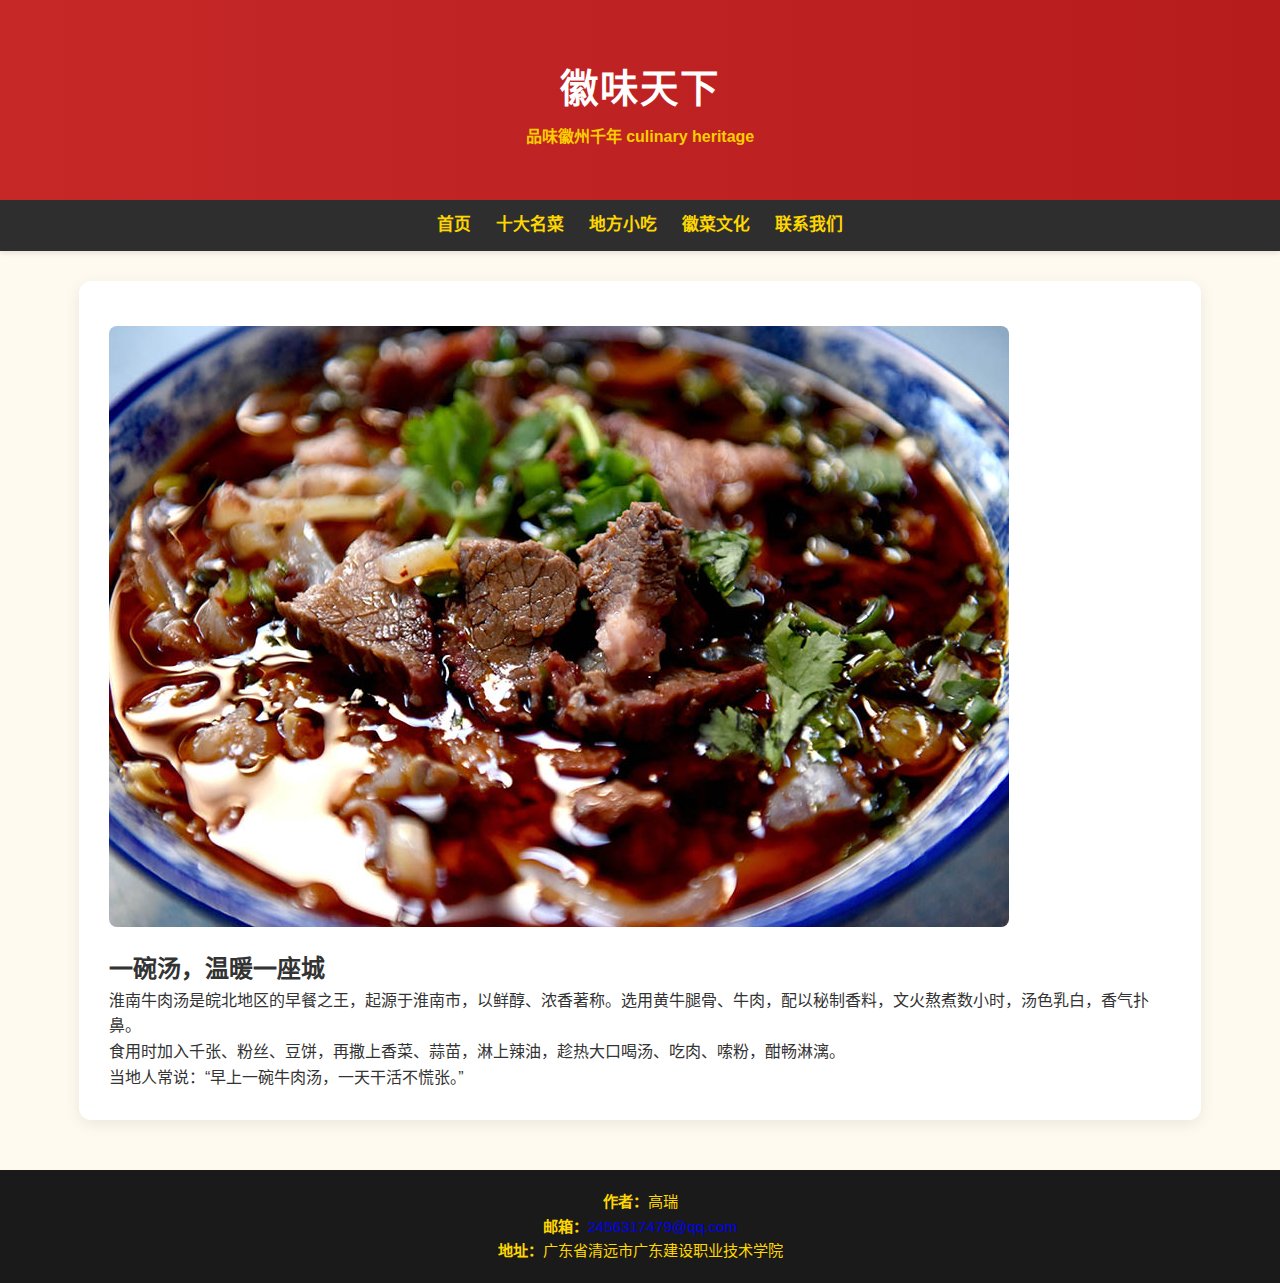
<file: dishes/beef_soup.html>
<!DOCTYPE html>
<html lang="zh-CN">
<head>
  <meta charset="UTF-8" />
  <meta name="viewport" content="width=device-width, initial-scale=1.0" />
  <title>淮南牛肉汤 - 徽味天下</title>
  <link rel="stylesheet" href="../css/style.css" />
</head>
<body>
  <header class="top-header">
    <div class="container">
      <div class="logo">
        <i class="fas fa-utensils"></i>
        <div class="logo-container">
  <a href="index.html" class="logo-link">
    <h1>徽味天下</h1>
    <p>品味徽州千年 culinary heritage</p>
  </a>
</div>
      </div>
    </div>
  </header>

  <nav class="navbar">
    <ul>
      <li><a href="../index.html">首页</a></li>
      <li><a href="index.html">十大名菜</a></li>
      <li><a href="../snacks/gelatiao.html">地方小吃</a></li>
      <li><a href="../culture/index.html">徽菜文化</a></li>
      <li><a href="../about/index.html">联系我们</a></li>
    </ul>
  </nav>

  <main class="container">
    <div class="page-content">
      <img src="../images/11.jpg" alt="淮南牛肉汤">
      <h2>一碗汤，温暖一座城</h2>
      <p>淮南牛肉汤是皖北地区的早餐之王，起源于淮南市，以鲜醇、浓香著称。选用黄牛腿骨、牛肉，配以秘制香料，文火熬煮数小时，汤色乳白，香气扑鼻。</p>
      <p>食用时加入千张、粉丝、豆饼，再撒上香菜、蒜苗，淋上辣油，趁热大口喝汤、吃肉、嗦粉，酣畅淋漓。</p>
      <p>当地人常说：“早上一碗牛肉汤，一天干活不慌张。”</p>
    </div>
  </main>

  <footer>
  <div class="footer-content">
    <p><strong>作者：</strong>高瑞</p>
    <p><strong>邮箱：</strong><a href="mailto:2456317479@qq.com">2456317479@qq.com</a></p>
    <p><strong>地址：</strong>广东省清远市广东建设职业技术学院</p>
  </div>
</footer>
</body>
</html>
</file>
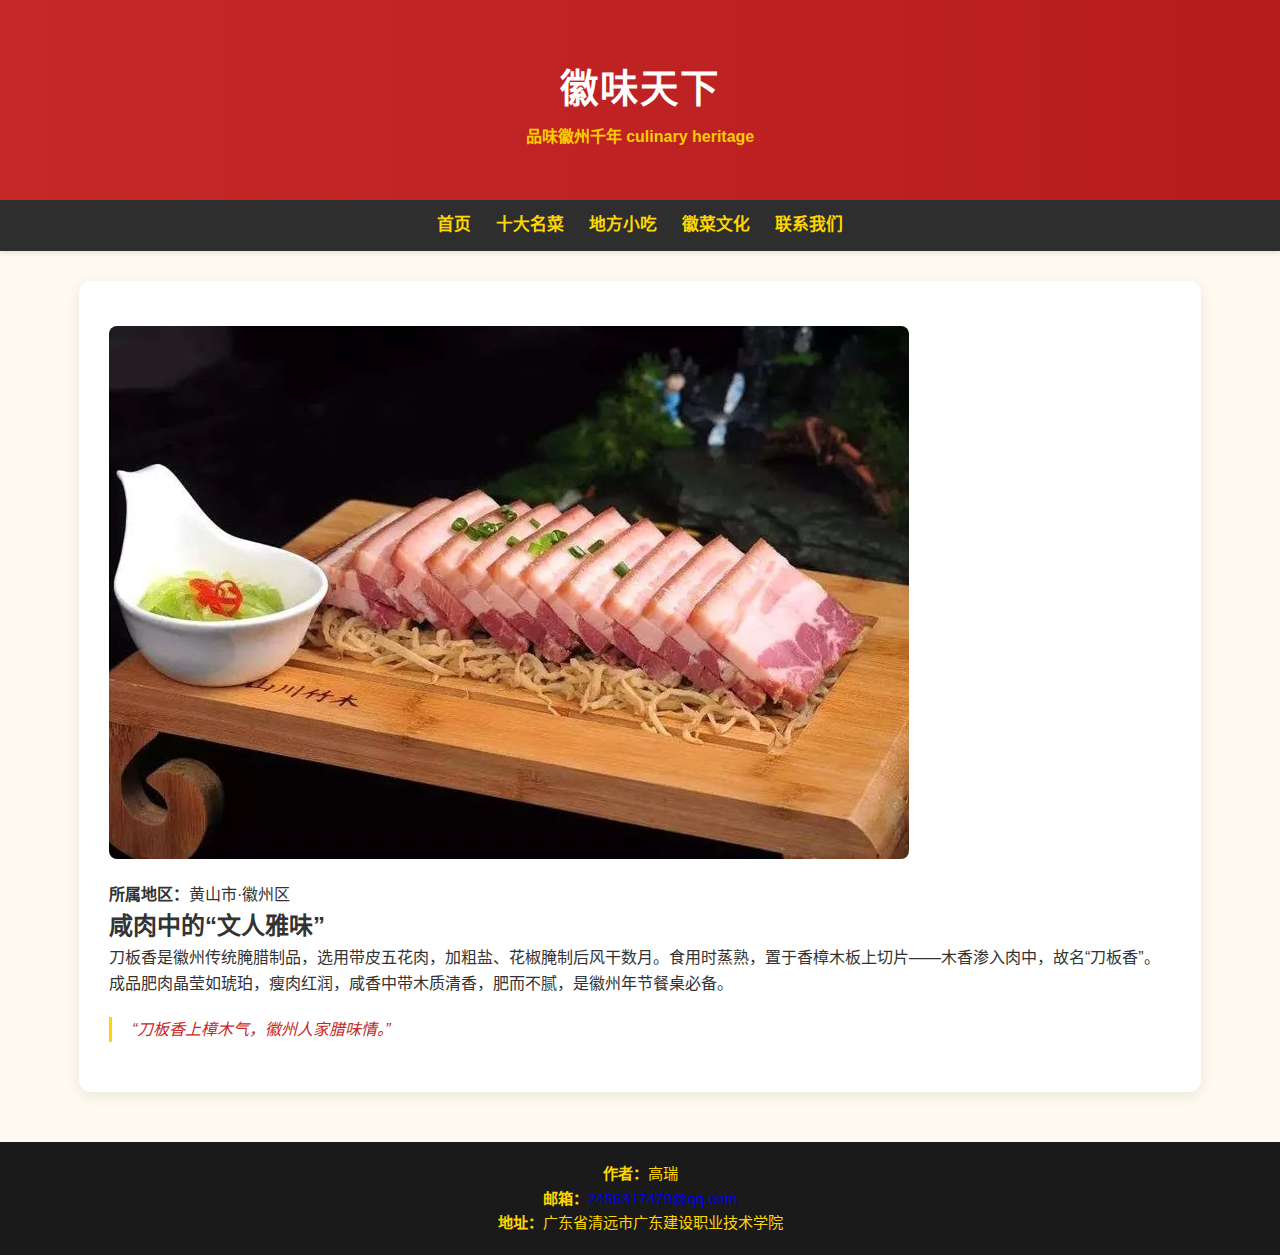
<file: dishes/daobanxiang.html>
<!DOCTYPE html>
<html lang="zh-CN">
<head>
  <meta charset="UTF-8" />
  <meta name="viewport" content="width=device-width, initial-scale=1.0" />
  <title>刀板香 - 安徽十大名菜</title>
  <link rel="stylesheet" href="../css/style.css" />
</head>
<body>
  <header class="top-header">
    <div class="container">
      <div class="logo">
        <i class="fas fa-utensils"></i>
        <div class="logo-container">
  <a href="index.html" class="logo-link">
    <h1>徽味天下</h1>
    <p>品味徽州千年 culinary heritage</p>
  </a>
</div>
      </div>
    </div>
  </header>
  <nav class="navbar">
    <ul>
      <li><a href="../index.html">首页</a></li>
      <li><a href="index.html">十大名菜</a></li>
      <li><a href="../snacks/gelatiao.html">地方小吃</a></li>
      <li><a href="../culture/index.html">徽菜文化</a></li>
      <li><a href="../about/index.html">联系我们</a></li>
    </ul>
  </nav>
  <main class="container">
    <div class="page-content">
      <img src="../images/9.jpg" alt="刀板香">
      <p><strong>所属地区：</strong>黄山市·徽州区</p>
      <h2>咸肉中的“文人雅味”</h2>
      <p>刀板香是徽州传统腌腊制品，选用带皮五花肉，加粗盐、花椒腌制后风干数月。食用时蒸熟，置于香樟木板上切片——木香渗入肉中，故名“刀板香”。</p>
      <p>成品肥肉晶莹如琥珀，瘦肉红润，咸香中带木质清香，肥而不腻，是徽州年节餐桌必备。</p>
      <blockquote>“刀板香上樟木气，徽州人家腊味情。”</blockquote>
    </div>
  </main>
  <footer>
  <div class="footer-content">
    <p><strong>作者：</strong>高瑞</p>
    <p><strong>邮箱：</strong><a href="mailto:2456317479@qq.com">2456317479@qq.com</a></p>
    <p><strong>地址：</strong>广东省清远市广东建设职业技术学院</p>
  </div>
</footer>
</body>
</html>
</file>
<file: css/style.css>
/* ===== 全局重置与变量 ===== */
:root {
  --primary-red: #c62828;
  --dark-red: #b71c1c;
  --gold: #FFD700;
  --light-bg: #fffaf0;
  --text-dark: #333;
  --text-light: #555;
}

* {
  margin: 0;
  padding: 0;
  box-sizing: border-box;
}

body {
  font-family: "Microsoft YaHei", "PingFang SC", sans-serif;
  background-color: var(--light-bg);
  color: var(--text-dark);
  line-height: 1.6;
}

.container {
  width: 90%;
  max-width: 1200px;
  margin: 0 auto;
  padding: 0 15px;
}

a {
  text-decoration: none;
}

/* ===== 头部 ===== */
.top-header {
  background: linear-gradient(to right, var(--primary-red), var(--dark-red));
  color: white;
  text-align: center;
  padding: 30px 0;
  position: relative;
}

.logo {
  display: flex;
  flex-direction: column;
  align-items: center;
  gap: 8px;
}

.logo h1 {
  font-size: 2.4rem;
  letter-spacing: 2px;
  font-weight: bold;
}

.logo p {
  font-size: 1rem;
  opacity: 0.95;
}

/* ===== 导航栏 ===== */
.navbar {
  background: #2e2e2e;
  padding: 12px 0;
  box-shadow: 0 2px 5px rgba(0, 0, 0, 0.1);
}

.navbar ul {
  list-style: none;
  display: flex;
  justify-content: center;
  gap: 25px;
  margin: 0;
  padding: 0;
}

.navbar a {
  color: var(--gold);
  font-weight: bold;
  font-size: 1.05rem;
  transition: all 0.3s ease;
}

.navbar a:hover, .navbar a.active {
  color: white;
  text-shadow: 0 0 6px rgba(255, 215, 0, 0.7);
}

/* ===== Hero 区域 ===== */
.hero {
  background: linear-gradient(rgba(0, 0, 0, 0.55), rgba(0, 0, 0, 0.55)),
              url('https://cdn.pixabay.com/photo/2020/07/21/14/20/fish-5424343_1280.jpg') no-repeat center;
  background-size: cover;
  color: white;
  text-align: center;
  padding: 80px 0;
  border-radius: 12px;
  margin: 30px 0;
  box-shadow: 0 10px 30px rgba(0, 0, 0, 0.2);
}

.hero-content h2 {
  font-size: 2.8rem;
  margin-bottom: 20px;
  text-shadow: 2px 2px 6px rgba(0, 0, 0, 0.8);
}

.hero-content p {
  font-size: 1.2rem;
  max-width: 800px;
  margin: 0 auto;
  text-shadow: 1px 1px 3px rgba(0, 0, 0, 0.8);
}

/* ===== 内容区块标题 ===== */
.section-title {
  color: var(--primary-red);
  text-align: center;
  margin: 50px 0 30px;
  font-size: 1.8rem;
  position: relative;
  padding-bottom: 10px;
}

.section-title::after {
  content: '';
  position: absolute;
  bottom: 0;
  left: 50%;
  transform: translateX(-50%);
  width: 100px;
  height: 2px;
  background: var(--gold);
}

/* ===== 名菜卡片网格 ===== */
.dish-grid {
  display: grid;
  grid-template-columns: repeat(auto-fit, minmax(260px, 1fr));
  gap: 25px;
  margin-top: 20px;
}

.dish-card, .snack-card {
  background: white;
  padding: 25px;
  border-radius: 12px;
  box-shadow: 0 4px 15px rgba(0, 0, 0, 0.08);
  text-align: center;
  transition: transform 0.3s, box-shadow 0.3s;
}

.dish-card:hover, .snack-card:hover {
  transform: translateY(-6px);
  box-shadow: 0 10px 25px rgba(0, 0, 0, 0.15);
}

.dish-card h3, .snack-card h3 {
  color: var(--primary-red);
  margin-bottom: 12px;
  font-size: 1.2rem;
}

.dish-card p, .snack-card p {
  margin-bottom: 15px;
  color: var(--text-light);
  font-size: 0.95rem;
}

.btn {
  display: inline-block;
  background: var(--primary-red);
  color: white;
  padding: 8px 18px;
  border-radius: 20px;
  font-size: 0.9rem;
  transition: background 0.3s;
}

.btn:hover {
  background: var(--dark-red);
}

/* ===== 小吃列表 ===== */
.snacks-list {
  list-style: none;
  padding-left: 25px;
  margin: 0;
}

.snacks-list li {
  margin: 12px 0;
  color: var(--text-dark);
  font-size: 1.05rem;
  position: relative;
}

.snacks-list li::before {
  content: '•';
  color: var(--primary-red);
  position: absolute;
  left: 0;
  font-size: 1.4rem;
  top: -2px;
}

/* ===== 文化页 & 联系页 ===== */
.page-content {
  background: white;
  padding: 30px;
  border-radius: 12px;
  box-shadow: 0 4px 15px rgba(0, 0, 0, 0.08);
  margin: 30px 0;
}

.page-content img {
  max-width: 100%;
  height: auto;
  border-radius: 8px;
  margin: 15px 0;
}

.page-content blockquote {
  font-style: italic;
  color: var(--primary-red);
  margin: 20px 0;
  padding-left: 20px;
  border-left: 3px solid var(--gold);
}

/* ===== 联系表单 ===== */
.contact-form {
  max-width: 600px;
  margin: 30px auto;
}

.form-group {
  margin-bottom: 20px;
}

.form-group label {
  display: block;
  margin-bottom: 5px;
  font-weight: bold;
}

.form-group input,
.form-group textarea {
  width: 100%;
  padding: 10px;
  border: 1px solid #ccc;
  border-radius: 6px;
  font-size: 1rem;
}

.form-group textarea {
  height: 120px;
  resize: vertical;
}

.submit-btn {
  background: var(--primary-red);
  color: white;
  border: none;
  padding: 12px 30px;
  font-size: 1.1rem;
  border-radius: 6px;
  cursor: pointer;
  transition: background 0.3s;
}

.submit-btn:hover {
  background: var(--dark-red);
}
/* ===== 地道小吃区块 ===== */
.snacks-section {
  margin: 40px 0;
}

.snacks-section h2 {
  color: #c62828;
  text-align: center;
  font-size: 1.8rem;
  position: relative;
  padding-bottom: 10px;
}

.snacks-section h2::after {
  content: '';
  position: absolute;
  bottom: 0;
  left: 50%;
  transform: translateX(-50%);
  width: 80px;
  height: 2px;
  background: #FFD700;
}

.snacks-container {
  display: flex;
  gap: 40px;
  justify-content: space-between;
  margin-top: 20px;
}

.snacks-list {
  list-style: none;
  padding-left: 0;
  flex: 1;
}

.snacks-list li {
  margin: 12px 0;
  color: #333;
  font-size: 1.05rem;
  position: relative;
  padding-left: 20px;
}

.snacks-list li::before {
  content: '•';
  color: #c62828;
  position: absolute;
  left: 0;
  font-size: 1.4rem;
  top: -2px;
}
/* ===== 焦点图 ===== */
.banner-slider {
  position: relative;
  width: 100%;
  height: 600px;
  overflow: hidden;
  margin-top: 20px;
}

.slides {
  display: flex;
  transition: transform 0.5s ease;
  height: 100%;
}

.slide {
  flex: 1;
  position: relative;
  opacity: 0;
  display: none;
}

.slide.active {
  opacity: 1;
  display: block;
}

.slide img {
  width: 100%;
  height: 100%;
  object-fit: cover;
  filter: brightness(0.9);
}

.slide-content {
  position: absolute;
  top: 50%;
  left: 50%;
  transform: translate(-50%, -50%);
  text-align: center;
  color: white;
  background: rgba(0, 0, 0, 0.4);
  padding: 20px;
  border-radius: 12px;
  max-width: 700px;
  backdrop-filter: blur(5px);
}

.slide-content h2 {
  font-size: 2.5rem;
  margin-bottom: 15px;
  color: #FFD700;
}

.slide-content p {
  font-size: 1.1rem;
  line-height: 1.6;
  color: white;
}

.dots {
  position: absolute;
  bottom: 20px;
  left: 50%;
  transform: translateX(-50%);
  display: flex;
  gap: 10px;
}

.dot {
  width: 12px;
  height: 12px;
  border-radius: 50%;
  background: rgba(255, 215, 0, 0.3);
  cursor: pointer;
  transition: all 0.3s;
}

.dot.active {
  background: #FFD700;
}

.prev-btn, .next-btn {
  position: absolute;
  top: 50%;
  transform: translateY(-50%);
  background: rgba(0, 0, 0, 0.5);
  color: white;
  border: none;
  width: 50px;
  height: 50px;
  border-radius: 50%;
  cursor: pointer;
  font-size: 1.2rem;
  z-index: 10;
}

.prev-btn {
  left: 20px;
}

.next-btn {
  right: 20px;
}
.logo-container {
  text-align: center;
  padding: 20px 0;
}

.logo-link {
  color: white;
  text-decoration: none;
  font-size: 2.5rem;
  font-weight: bold;
  transition: all 0.3s ease;
}

.logo-link:hover {
  text-shadow: 0 0 8px rgba(255, 215, 0, 0.7);
  transform: scale(1.02);
}

.logo-link p {
  font-size: 1rem;
  margin-top: 5px;
  color: #FFD700;
}

/* 响应式 */
@media (max-width: 768px) {
  .banner-slider {
    height: 400px;
  }
  .slide-content h2 {
    font-size: 2rem;
  }
}

/* ===== 页脚 ===== */
footer {
  background: #1a1a1a;
  color: var(--gold);
  text-align: center;
  padding: 20px 0;
  font-size: 0.95rem;
  margin-top: 50px;
}

/* ===== 响应式 ===== */
@media (max-width: 768px) {
  .logo h1 { font-size: 1.8rem; }
  .hero-content h2 { font-size: 2.2rem; }
  .hero-content p { font-size: 1rem; }
  .navbar ul {
    flex-direction: column;
    gap: 10px;
  }
}
/* =============== 联系我们页面专用样式 =============== */

.contact-sections {
  display: grid;
  grid-template-columns: repeat(auto-fit, minmax(300px, 1fr));
  gap: 25px;
  margin: 20px 0 40px;
}

.contact-card {
  background: white;
  padding: 25px;
  border-radius: 12px;
  box-shadow: 0 4px 10px rgba(0, 0, 0, 0.08);
  transition: transform 0.2s ease;
}

.contact-card:hover {
  transform: translateY(-3px);
}

.contact-card h3 {
  color: #c62828;
  margin-bottom: 15px;
  font-size: 1.3rem;
}

.contact-details li {
  margin: 12px 0;
  list-style: none;
  font-size: 1.05rem;
  line-height: 1.5;
}

.contact-details i {
  width: 24px;
  text-align: center;
  color: #FFD700;
  margin-right: 8px;
}

.contact-details a {
  color: #1a237e;
  text-decoration: underline;
}

.contact-details a:hover {
  color: #c62828;
}

.qrcode-placeholder {
  text-align: center;
  margin: 15px 0;
  padding: 15px;
  background: #f9f9f9;
  border-radius: 8px;
  border: 1px dashed #ccc;
}

.anhui-badge {
  text-align: center;
  margin: 15px 0;
}

.anhui-badge span {
  background: #c62828;
  color: white;
  padding: 6px 16px;
  border-radius: 20px;
  font-weight: bold;
  font-size: 1rem;
  display: inline-block;
}
/* 手机端导航栏优化 */
@media (max-width: 768px) {
  .navbar ul {
    display: flex;
    flex-direction: row; /* 水平排列菜单项 */
    justify-content: space-around; /* 均匀分布空间 */
    background-color: #222;
    padding: 0;
    margin: 0;
    list-style: none;
    text-align: center;
    overflow-x: auto; /* 如果内容超出屏幕宽度，则启用滚动 */
  }

  .navbar li {
    padding: 12px 10px;
    font-size: 1rem;
    color: #ffcc00;
    transition: background 0.3s ease;
    white-space: nowrap; /* 防止文字换行 */
  }

  .navbar li:hover {
    background-color: #333;
  }

  .navbar a {
    text-decoration: none;
    color: #ffcc00;
    font-weight: bold;
  }

  .navbar a:hover {
    color: #fff;
  }
}
</file>
<file: gr0212/css/style.css>
/* ===== 全局重置与变量 ===== */
:root {
  --primary-red: #c62828;
  --dark-red: #b71c1c;
  --gold: #FFD700;
  --light-bg: #fffaf0;
  --text-dark: #333;
  --text-light: #555;
}

* {
  margin: 0;
  padding: 0;
  box-sizing: border-box;
}

body {
  font-family: "Microsoft YaHei", "PingFang SC", sans-serif;
  background-color: var(--light-bg);
  color: var(--text-dark);
  line-height: 1.6;
}

.container {
  width: 90%;
  max-width: 1200px;
  margin: 0 auto;
  padding: 0 15px;
}

a {
  text-decoration: none;
}

/* ===== 头部 ===== */
.top-header {
  background: linear-gradient(to right, var(--primary-red), var(--dark-red));
  color: white;
  text-align: center;
  padding: 30px 0;
  position: relative;
}

.logo {
  display: flex;
  flex-direction: column;
  align-items: center;
  gap: 8px;
}

.logo h1 {
  font-size: 2.4rem;
  letter-spacing: 2px;
  font-weight: bold;
}

.logo p {
  font-size: 1rem;
  opacity: 0.95;
}

/* ===== 导航栏 ===== */
.navbar {
  background: #2e2e2e;
  padding: 12px 0;
  box-shadow: 0 2px 5px rgba(0, 0, 0, 0.1);
}

.navbar ul {
  list-style: none;
  display: flex;
  justify-content: center;
  gap: 25px;
  margin: 0;
  padding: 0;
}

.navbar a {
  color: var(--gold);
  font-weight: bold;
  font-size: 1.05rem;
  transition: all 0.3s ease;
}

.navbar a:hover, .navbar a.active {
  color: white;
  text-shadow: 0 0 6px rgba(255, 215, 0, 0.7);
}

/* ===== Hero 区域 ===== */
.hero {
  background: linear-gradient(rgba(0, 0, 0, 0.55), rgba(0, 0, 0, 0.55)),
              url('https://cdn.pixabay.com/photo/2020/07/21/14/20/fish-5424343_1280.jpg') no-repeat center;
  background-size: cover;
  color: white;
  text-align: center;
  padding: 80px 0;
  border-radius: 12px;
  margin: 30px 0;
  box-shadow: 0 10px 30px rgba(0, 0, 0, 0.2);
}

.hero-content h2 {
  font-size: 2.8rem;
  margin-bottom: 20px;
  text-shadow: 2px 2px 6px rgba(0, 0, 0, 0.8);
}

.hero-content p {
  font-size: 1.2rem;
  max-width: 800px;
  margin: 0 auto;
  text-shadow: 1px 1px 3px rgba(0, 0, 0, 0.8);
}

/* ===== 内容区块标题 ===== */
.section-title {
  color: var(--primary-red);
  text-align: center;
  margin: 50px 0 30px;
  font-size: 1.8rem;
  position: relative;
  padding-bottom: 10px;
}

.section-title::after {
  content: '';
  position: absolute;
  bottom: 0;
  left: 50%;
  transform: translateX(-50%);
  width: 100px;
  height: 2px;
  background: var(--gold);
}

/* ===== 名菜卡片网格 ===== */
.dish-grid {
  display: grid;
  grid-template-columns: repeat(auto-fit, minmax(260px, 1fr));
  gap: 25px;
  margin-top: 20px;
}

.dish-card, .snack-card {
  background: white;
  padding: 25px;
  border-radius: 12px;
  box-shadow: 0 4px 15px rgba(0, 0, 0, 0.08);
  text-align: center;
  transition: transform 0.3s, box-shadow 0.3s;
}

.dish-card:hover, .snack-card:hover {
  transform: translateY(-6px);
  box-shadow: 0 10px 25px rgba(0, 0, 0, 0.15);
}

.dish-card h3, .snack-card h3 {
  color: var(--primary-red);
  margin-bottom: 12px;
  font-size: 1.2rem;
}

.dish-card p, .snack-card p {
  margin-bottom: 15px;
  color: var(--text-light);
  font-size: 0.95rem;
}

.btn {
  display: inline-block;
  background: var(--primary-red);
  color: white;
  padding: 8px 18px;
  border-radius: 20px;
  font-size: 0.9rem;
  transition: background 0.3s;
}

.btn:hover {
  background: var(--dark-red);
}

/* ===== 小吃列表 ===== */
.snacks-list {
  list-style: none;
  padding-left: 25px;
  margin: 0;
}

.snacks-list li {
  margin: 12px 0;
  color: var(--text-dark);
  font-size: 1.05rem;
  position: relative;
}

.snacks-list li::before {
  content: '•';
  color: var(--primary-red);
  position: absolute;
  left: 0;
  font-size: 1.4rem;
  top: -2px;
}

/* ===== 文化页 & 联系页 ===== */
.page-content {
  background: white;
  padding: 30px;
  border-radius: 12px;
  box-shadow: 0 4px 15px rgba(0, 0, 0, 0.08);
  margin: 30px 0;
}

.page-content img {
  max-width: 100%;
  height: auto;
  border-radius: 8px;
  margin: 15px 0;
}

.page-content blockquote {
  font-style: italic;
  color: var(--primary-red);
  margin: 20px 0;
  padding-left: 20px;
  border-left: 3px solid var(--gold);
}

/* ===== 联系表单 ===== */
.contact-form {
  max-width: 600px;
  margin: 30px auto;
}

.form-group {
  margin-bottom: 20px;
}

.form-group label {
  display: block;
  margin-bottom: 5px;
  font-weight: bold;
}

.form-group input,
.form-group textarea {
  width: 100%;
  padding: 10px;
  border: 1px solid #ccc;
  border-radius: 6px;
  font-size: 1rem;
}

.form-group textarea {
  height: 120px;
  resize: vertical;
}

.submit-btn {
  background: var(--primary-red);
  color: white;
  border: none;
  padding: 12px 30px;
  font-size: 1.1rem;
  border-radius: 6px;
  cursor: pointer;
  transition: background 0.3s;
}

.submit-btn:hover {
  background: var(--dark-red);
}
/* ===== 地道小吃区块 ===== */
.snacks-section {
  margin: 40px 0;
}

.snacks-section h2 {
  color: #c62828;
  text-align: center;
  font-size: 1.8rem;
  position: relative;
  padding-bottom: 10px;
}

.snacks-section h2::after {
  content: '';
  position: absolute;
  bottom: 0;
  left: 50%;
  transform: translateX(-50%);
  width: 80px;
  height: 2px;
  background: #FFD700;
}

.snacks-container {
  display: flex;
  gap: 40px;
  justify-content: space-between;
  margin-top: 20px;
}

.snacks-list {
  list-style: none;
  padding-left: 0;
  flex: 1;
}

.snacks-list li {
  margin: 12px 0;
  color: #333;
  font-size: 1.05rem;
  position: relative;
  padding-left: 20px;
}

.snacks-list li::before {
  content: '•';
  color: #c62828;
  position: absolute;
  left: 0;
  font-size: 1.4rem;
  top: -2px;
}
/* ===== 焦点图 ===== */
.banner-slider {
  position: relative;
  width: 100%;
  height: 600px;
  overflow: hidden;
  margin-top: 20px;
}

.slides {
  display: flex;
  transition: transform 0.5s ease;
  height: 100%;
}

.slide {
  flex: 1;
  position: relative;
  opacity: 0;
  display: none;
}

.slide.active {
  opacity: 1;
  display: block;
}

.slide img {
  width: 100%;
  height: 100%;
  object-fit: cover;
  filter: brightness(0.9);
}

.slide-content {
  position: absolute;
  top: 50%;
  left: 50%;
  transform: translate(-50%, -50%);
  text-align: center;
  color: white;
  background: rgba(0, 0, 0, 0.4);
  padding: 20px;
  border-radius: 12px;
  max-width: 700px;
  backdrop-filter: blur(5px);
}

.slide-content h2 {
  font-size: 2.5rem;
  margin-bottom: 15px;
  color: #FFD700;
}

.slide-content p {
  font-size: 1.1rem;
  line-height: 1.6;
  color: white;
}

.dots {
  position: absolute;
  bottom: 20px;
  left: 50%;
  transform: translateX(-50%);
  display: flex;
  gap: 10px;
}

.dot {
  width: 12px;
  height: 12px;
  border-radius: 50%;
  background: rgba(255, 215, 0, 0.3);
  cursor: pointer;
  transition: all 0.3s;
}

.dot.active {
  background: #FFD700;
}

.prev-btn, .next-btn {
  position: absolute;
  top: 50%;
  transform: translateY(-50%);
  background: rgba(0, 0, 0, 0.5);
  color: white;
  border: none;
  width: 50px;
  height: 50px;
  border-radius: 50%;
  cursor: pointer;
  font-size: 1.2rem;
  z-index: 10;
}

.prev-btn {
  left: 20px;
}

.next-btn {
  right: 20px;
}
.logo-container {
  text-align: center;
  padding: 20px 0;
}

.logo-link {
  color: white;
  text-decoration: none;
  font-size: 2.5rem;
  font-weight: bold;
  transition: all 0.3s ease;
}

.logo-link:hover {
  text-shadow: 0 0 8px rgba(255, 215, 0, 0.7);
  transform: scale(1.02);
}

.logo-link p {
  font-size: 1rem;
  margin-top: 5px;
  color: #FFD700;
}

/* 响应式 */
@media (max-width: 768px) {
  .banner-slider {
    height: 400px;
  }
  .slide-content h2 {
    font-size: 2rem;
  }
}

/* ===== 页脚 ===== */
footer {
  background: #1a1a1a;
  color: var(--gold);
  text-align: center;
  padding: 20px 0;
  font-size: 0.95rem;
  margin-top: 50px;
}

/* ===== 响应式 ===== */
@media (max-width: 768px) {
  .logo h1 { font-size: 1.8rem; }
  .hero-content h2 { font-size: 2.2rem; }
  .hero-content p { font-size: 1rem; }
  .navbar ul {
    flex-direction: column;
    gap: 10px;
  }
}
/* =============== 联系我们页面专用样式 =============== */

.contact-sections {
  display: grid;
  grid-template-columns: repeat(auto-fit, minmax(300px, 1fr));
  gap: 25px;
  margin: 20px 0 40px;
}

.contact-card {
  background: white;
  padding: 25px;
  border-radius: 12px;
  box-shadow: 0 4px 10px rgba(0, 0, 0, 0.08);
  transition: transform 0.2s ease;
}

.contact-card:hover {
  transform: translateY(-3px);
}

.contact-card h3 {
  color: #c62828;
  margin-bottom: 15px;
  font-size: 1.3rem;
}

.contact-details li {
  margin: 12px 0;
  list-style: none;
  font-size: 1.05rem;
  line-height: 1.5;
}

.contact-details i {
  width: 24px;
  text-align: center;
  color: #FFD700;
  margin-right: 8px;
}

.contact-details a {
  color: #1a237e;
  text-decoration: underline;
}

.contact-details a:hover {
  color: #c62828;
}

.qrcode-placeholder {
  text-align: center;
  margin: 15px 0;
  padding: 15px;
  background: #f9f9f9;
  border-radius: 8px;
  border: 1px dashed #ccc;
}

.anhui-badge {
  text-align: center;
  margin: 15px 0;
}

.anhui-badge span {
  background: #c62828;
  color: white;
  padding: 6px 16px;
  border-radius: 20px;
  font-weight: bold;
  font-size: 1rem;
  display: inline-block;
}
/* 手机端导航栏优化 */
@media (max-width: 768px) {
  .navbar ul {
    display: flex;
    flex-direction: row; /* 水平排列菜单项 */
    justify-content: space-around; /* 均匀分布空间 */
    background-color: #222;
    padding: 0;
    margin: 0;
    list-style: none;
    text-align: center;
    overflow-x: auto; /* 如果内容超出屏幕宽度，则启用滚动 */
  }

  .navbar li {
    padding: 12px 10px;
    font-size: 1rem;
    color: #ffcc00;
    transition: background 0.3s ease;
    white-space: nowrap; /* 防止文字换行 */
  }

  .navbar li:hover {
    background-color: #333;
  }

  .navbar a {
    text-decoration: none;
    color: #ffcc00;
    font-weight: bold;
  }

  .navbar a:hover {
    color: #fff;
  }
}
</file>
